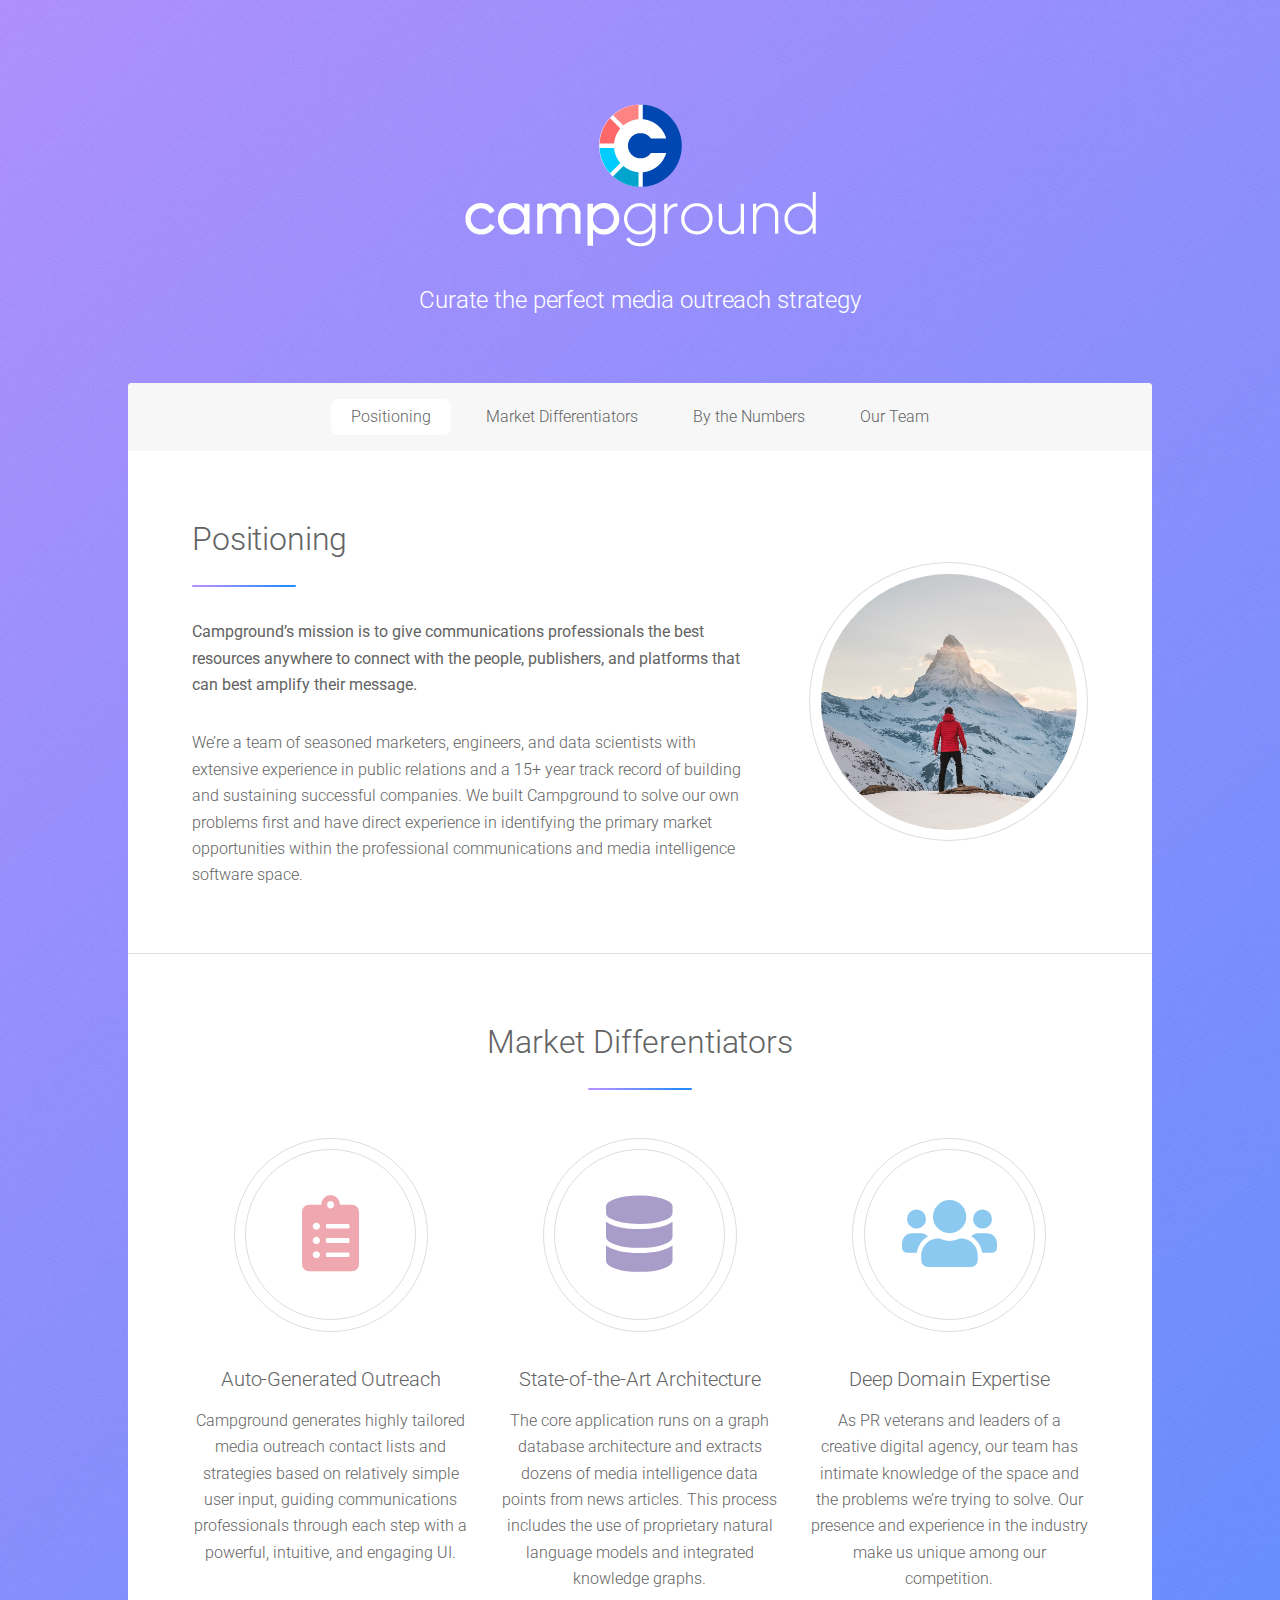
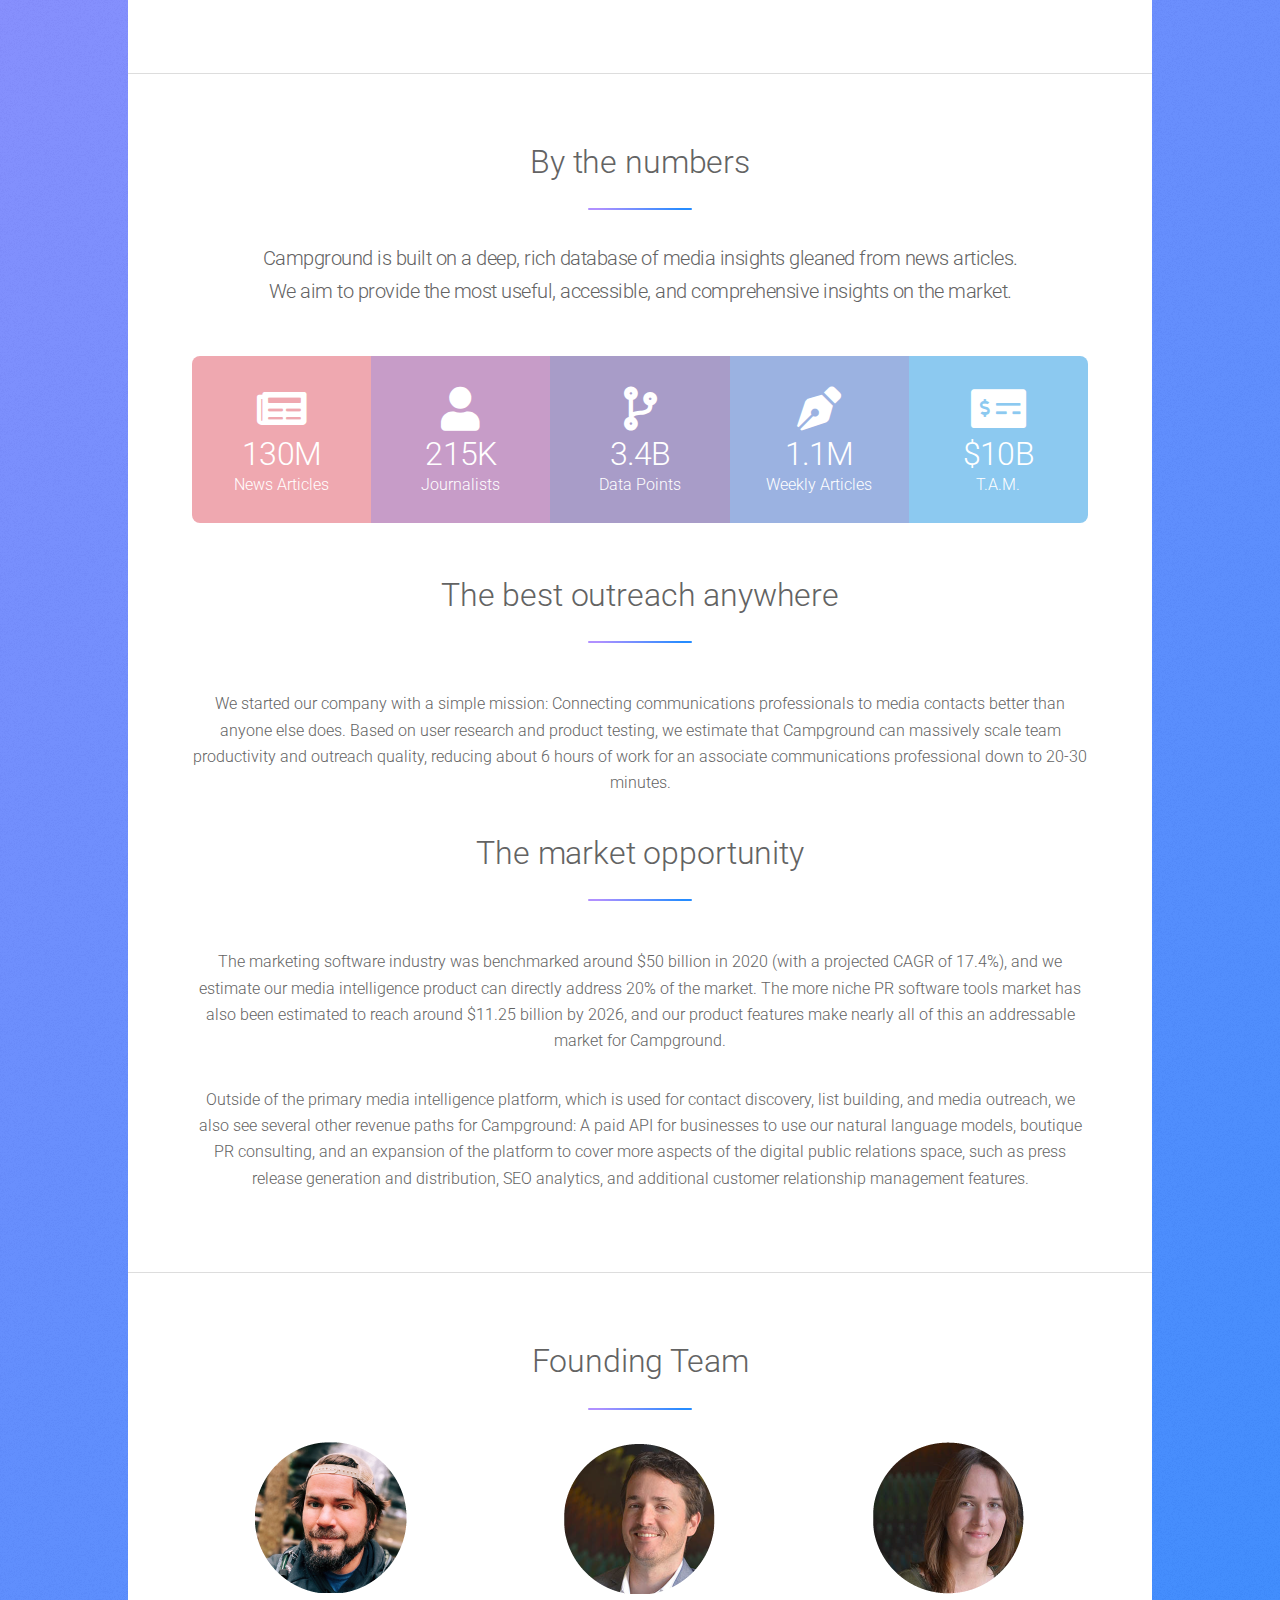
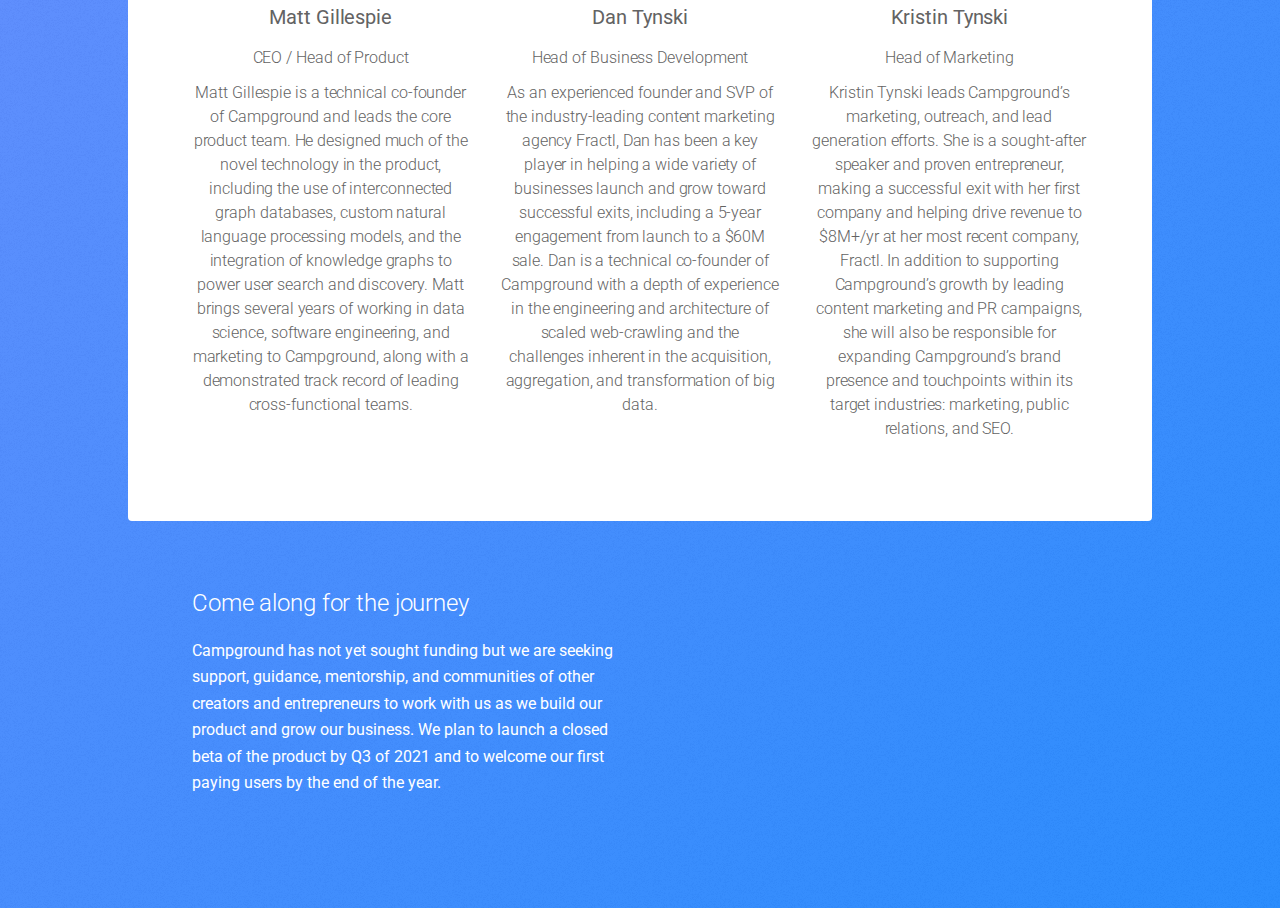
<file: index.html>
<!DOCTYPE HTML>
<!--
	Stellar by HTML5 UP
	html5up.net | @ajlkn
	Free for personal and commercial use under the CCA 3.0 license (html5up.net/license)
-->
<html>
	<head>
		<title>Campground | Curate the perfect media outreach strategy</title>
		<link rel="icon" type="image/png" sizes="32x32" href="/cg32.png">
		<link rel="icon" type="image/png" sizes="16x16" href="/cg16.png">
		<meta charset="utf-8" />
		<meta name="viewport" content="width=device-width, initial-scale=1, user-scalable=no" />
		<link rel="stylesheet" href="assets/css/main.css" />
		<noscript><link rel="stylesheet" href="assets/css/noscript.css" /></noscript>
	</head>
	<body class="is-preload">

		<!-- Wrapper -->
			<div id="wrapper">

				<!-- Header -->
					<header id="header" class="alt">
						<span class="logo"><img src="images/cgWide.png" alt="" /></span>
								<!--<h1>CAMPGROUND</h1>-->
						<h2>Curate the perfect media outreach strategy</h2>
					</header>

				<!-- Nav -->
					<nav id="nav">
						<ul>
							<li><a href="#intro" class="active">Positioning</a></li>
							<li><a href="#first">Market Differentiators</a></li>
							<li><a href="#second">By the Numbers</a></li>
							<li><a href="#cta">Our Team</a></li>
						</ul>
					</nav>

				<!-- Main -->
					<div id="main">

						<!-- Introduction -->
							<section id="intro" class="main">
								<div class="spotlight">
									<div class="content">
										<header class="major">
											<h2>Positioning</h2>
										</header>
										<p><b>Campground’s mission is to give communications professionals the best resources anywhere to connect with the people, publishers, and platforms that can best amplify their message.</b></p> <p>We’re a team of seasoned marketers, engineers, and data scientists with extensive experience in public relations and a 15+ year track record of building and sustaining successful companies. We built Campground to solve our own problems first and have direct experience in identifying the primary market opportunities within the professional communications and media intelligence software space.</p>
										<!-- <ul class="actions">
											<li><a href="generic.html" class="button">Learn More</a></li>
										</ul>-->
										<!-- <p style="text-align:center;"><img src="images/email2.png" alt=""></p> -->
									</div>
									<span class="image"><img src="images/pic01.jpg" alt="" /></span>
								</div>
							</section>

						<!-- First Section -->
							<section id="first" class="main special">
								<header class="major">
									<h2>Market Differentiators</h2>
								</header>
								<ul class="features">
									<li>
										<span class="icon solid major style1 fa-clipboard-list"></span>
										<h3>Auto-Generated Outreach</h3>
										<p>Campground generates highly tailored media outreach contact lists and strategies based on relatively simple user input, guiding communications professionals through each step with a powerful, intuitive, and engaging UI.</p>
									</li>
									<li>
										<span class="icon solid major style3 fa-database"></span>
										<h3>State-of-the-Art Architecture</h3>
										<p>The core application runs on a graph database architecture and extracts dozens of media intelligence data points from news articles. This process includes the use of proprietary natural language models and integrated knowledge graphs.</p>
									</li>
									<li>
										<span class="icon solid major style5 fa-users"></span>
										<h3>Deep Domain Expertise</h3>
										<p>As PR veterans and leaders of a creative digital agency, our team has intimate knowledge of the space and the problems we’re trying to solve. Our presence and experience in the industry make us unique among our competition.</p>
									</li>
								</ul>
								<footer class="major">
										<!-- <ul class="actions">
											<li><a href="generic.html" class="button">Learn More</a></li>
										</ul>-->
								</footer>
							</section>

						<!-- Second Section -->
							<section id="second" class="main special">
								<header class="major">
									<h2>By the numbers</h2>
									<p>Campground is built on a deep, rich database of media insights gleaned from news articles.<br/>
									We aim to provide the most useful, accessible, and comprehensive insights on the market.</p>
								</header>
								<ul class="statistics">
									<li class="style1">
										<span class="icon solid fa-newspaper"></span>
										<strong>130M</strong> News Articles
									</li>
									<li class="style2">
										<span class="icon solid fa-user"></span>
										<strong>215K</strong> Journalists
									</li>
									<li class="style3">
										<span class="icon solid fa-code-branch"></span>
										<strong>3.4B</strong> Data Points
									</li>
									<li class="style4">
										<span class="icon solid fa-pen-nib"></span>
										<strong>1.1M</strong> Weekly Articles
									</li>
									<li class="style5">
										<span class="icon solid fa-money-check-alt"></span>
										<strong>$10B</strong> T.A.M.
									</li>
								</ul>
								<!--<p class="content">We started our work with a simple mission: Connecting communications professionals to media contacts better than anyone else does. Campground is a small, self-funded team; we want to be the best in the industry at a few crucial things rather than "just OK" at many things, and nothing is more lacking in the PR software space right now than comprehensive solutions for finding the right media outreach targets quickly. On our own team, we estimate that Campground can reduce about 6 hours of work for an associate communication professional down to about 20 minutes. The marketing software industry sat at around $50 billion in 2020 (with a projected CAGR of 17.4%) and we estimate our media intelligence product can directly address the needs of 20% of that. Outside of the primary, we also see revenue paths via a paid API for businesses to use our natural language models, boutique PR consulting, and an expansion of the platform to cover more aspects of the PR space: Press release generation and distribution, automated email, SEO analytics, and customer relationship management.</p>
								-->
								<header class="major" align="center">
									<h2>The best outreach anywhere</h2>
								</header>
								<p>We started our company with a simple mission: Connecting communications professionals to media contacts better than anyone else does. Based on user research and product testing, we estimate that Campground can massively scale team productivity and outreach quality, reducing about 6 hours of work for an associate communications professional down to 20-30 minutes.</p>
								<header class="major" align="center">
									<h2>The market opportunity</h2>
								</header>
								<p>The marketing software industry was benchmarked around $50 billion in 2020 (with a projected CAGR of 17.4%), and we estimate our media intelligence product can directly address 20% of the market.  The more niche PR software tools market has also been estimated to reach around $11.25 billion by 2026, and our product features make nearly all of this an addressable market for Campground.</p>
								<p>Outside of the primary media intelligence platform, which is used for contact discovery, list building, and media outreach, we also see several other revenue paths for Campground: A paid API for businesses to use our natural language models, boutique PR consulting, and an expansion of the platform to cover more aspects of the digital public relations space, such as press release generation and distribution, SEO analytics, and additional customer relationship management features.</p>
								<footer class="major">
										<!-- <ul class="actions">
											<li><a href="generic.html" class="button">Learn More</a></li>
										</ul>-->
								</footer>
							</section>

						<!-- Get Started -->
							<section id="cta" class="main special">
								<header class="major">
									<h2>Founding Team</h2>
									<ul class="features">
										<li>
											<span class="logo"><img src="images/matt.png" alt="" /></span>
											<h3><b>Matt Gillespie</b></h3>
											<h5>CEO / Head of Product</h5>
											<h5>Matt Gillespie is a technical co-founder of Campground and leads the core product team. He designed much of the novel technology in the product, including the use of interconnected graph databases, custom natural language processing models, and the integration of knowledge graphs to power user search and discovery. Matt brings several years of working in data science, software engineering, and marketing to Campground, along with a demonstrated track record of leading cross-functional teams.</h5>
										</li>
										<li>
											<span class="logo"><img src="images/dan.png" alt="" /></span>
											<h3><b>Dan Tynski</b></h3>
											<h5>Head of Business Development</h5>
											<h5>As an experienced founder and SVP of the industry-leading content marketing agency Fractl, Dan has been a key player in helping a wide variety of businesses launch and grow toward successful exits, including a 5-year engagement from launch to a $60M sale. Dan is a technical co-founder of Campground with a depth of experience in the engineering and architecture of scaled web-crawling and the challenges inherent in the acquisition, aggregation, and transformation of big data.</h5>
										</li>
										<li>
											<span class="logo"><img src="images/kristin.png" alt="" /></span>
											<h3><b>Kristin Tynski</b></h3>
											<h5>Head of Marketing</h5>
											<h5>Kristin Tynski leads Campground’s marketing, outreach, and lead generation efforts. She is a sought-after speaker and proven entrepreneur, making a successful exit with her first company and helping drive revenue to $8M+/yr at her most recent company, Fractl. In addition to supporting Campground’s growth by leading content marketing and PR campaigns, she will also be responsible for expanding Campground’s brand presence and touchpoints within its target industries: marketing, public relations, and SEO.</h5>
										</li>
									</ul>
									</header>
							</section>

					</div>

				<!-- Footer -->
					<footer id="footer">
						<section>
							<h2>Come along for the journey</h2>
							<p><strong>Campground has not yet sought funding but we are seeking support, guidance, mentorship, and communities of other creators and entrepreneurs to work with us as we build our product and grow our business. We plan to launch a closed beta of the product by Q3 of 2021 and to welcome our first paying users by the end of the year.</strong></p>
										<!-- <ul class="actions">
											<li><a href="generic.html" class="button">Learn More</a></li>
										</ul>-->
						</section>

					</footer>

			</div>

		<!-- Scripts -->
			<script src="assets/js/jquery.min.js"></script>
			<script src="assets/js/jquery.scrollex.min.js"></script>
			<script src="assets/js/jquery.scrolly.min.js"></script>
			<script src="assets/js/browser.min.js"></script>
			<script src="assets/js/breakpoints.min.js"></script>
			<script src="assets/js/util.js"></script>
			<script src="assets/js/main.js"></script>

	</body>
</html>
</file>
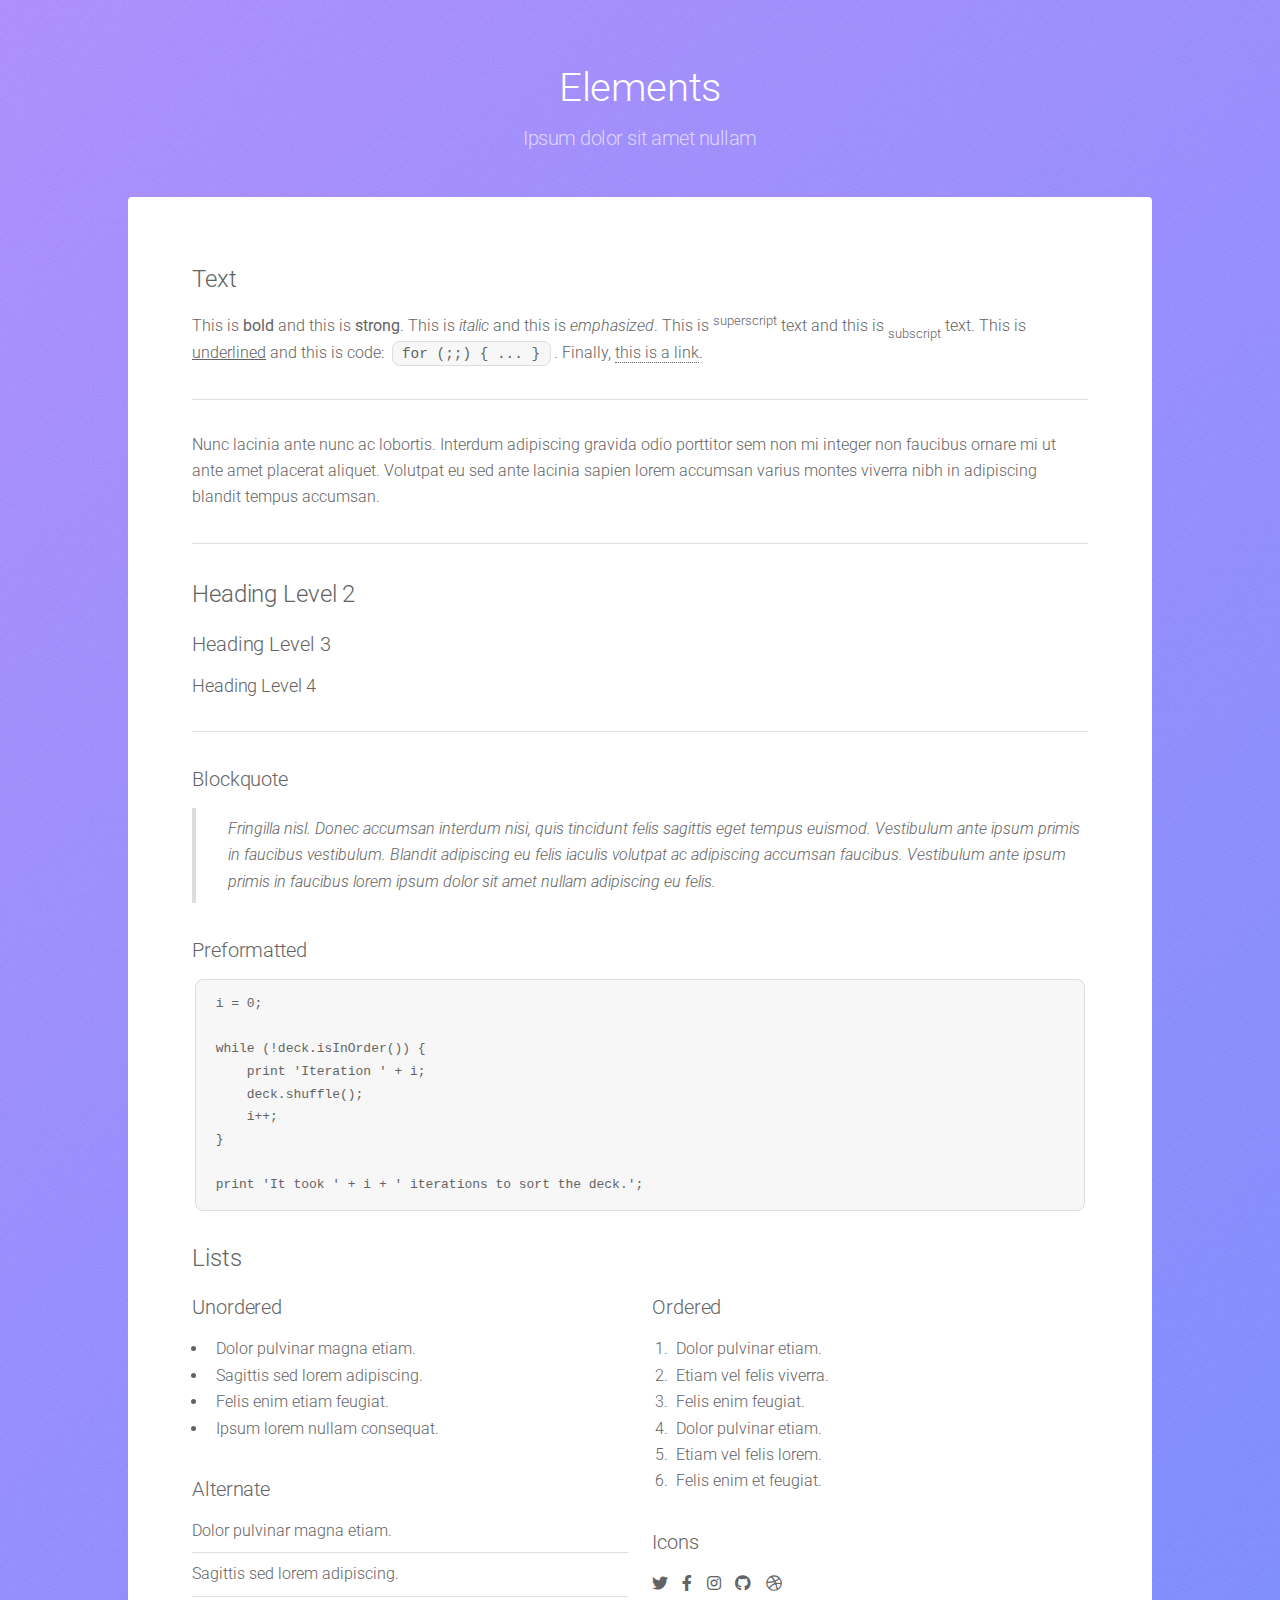
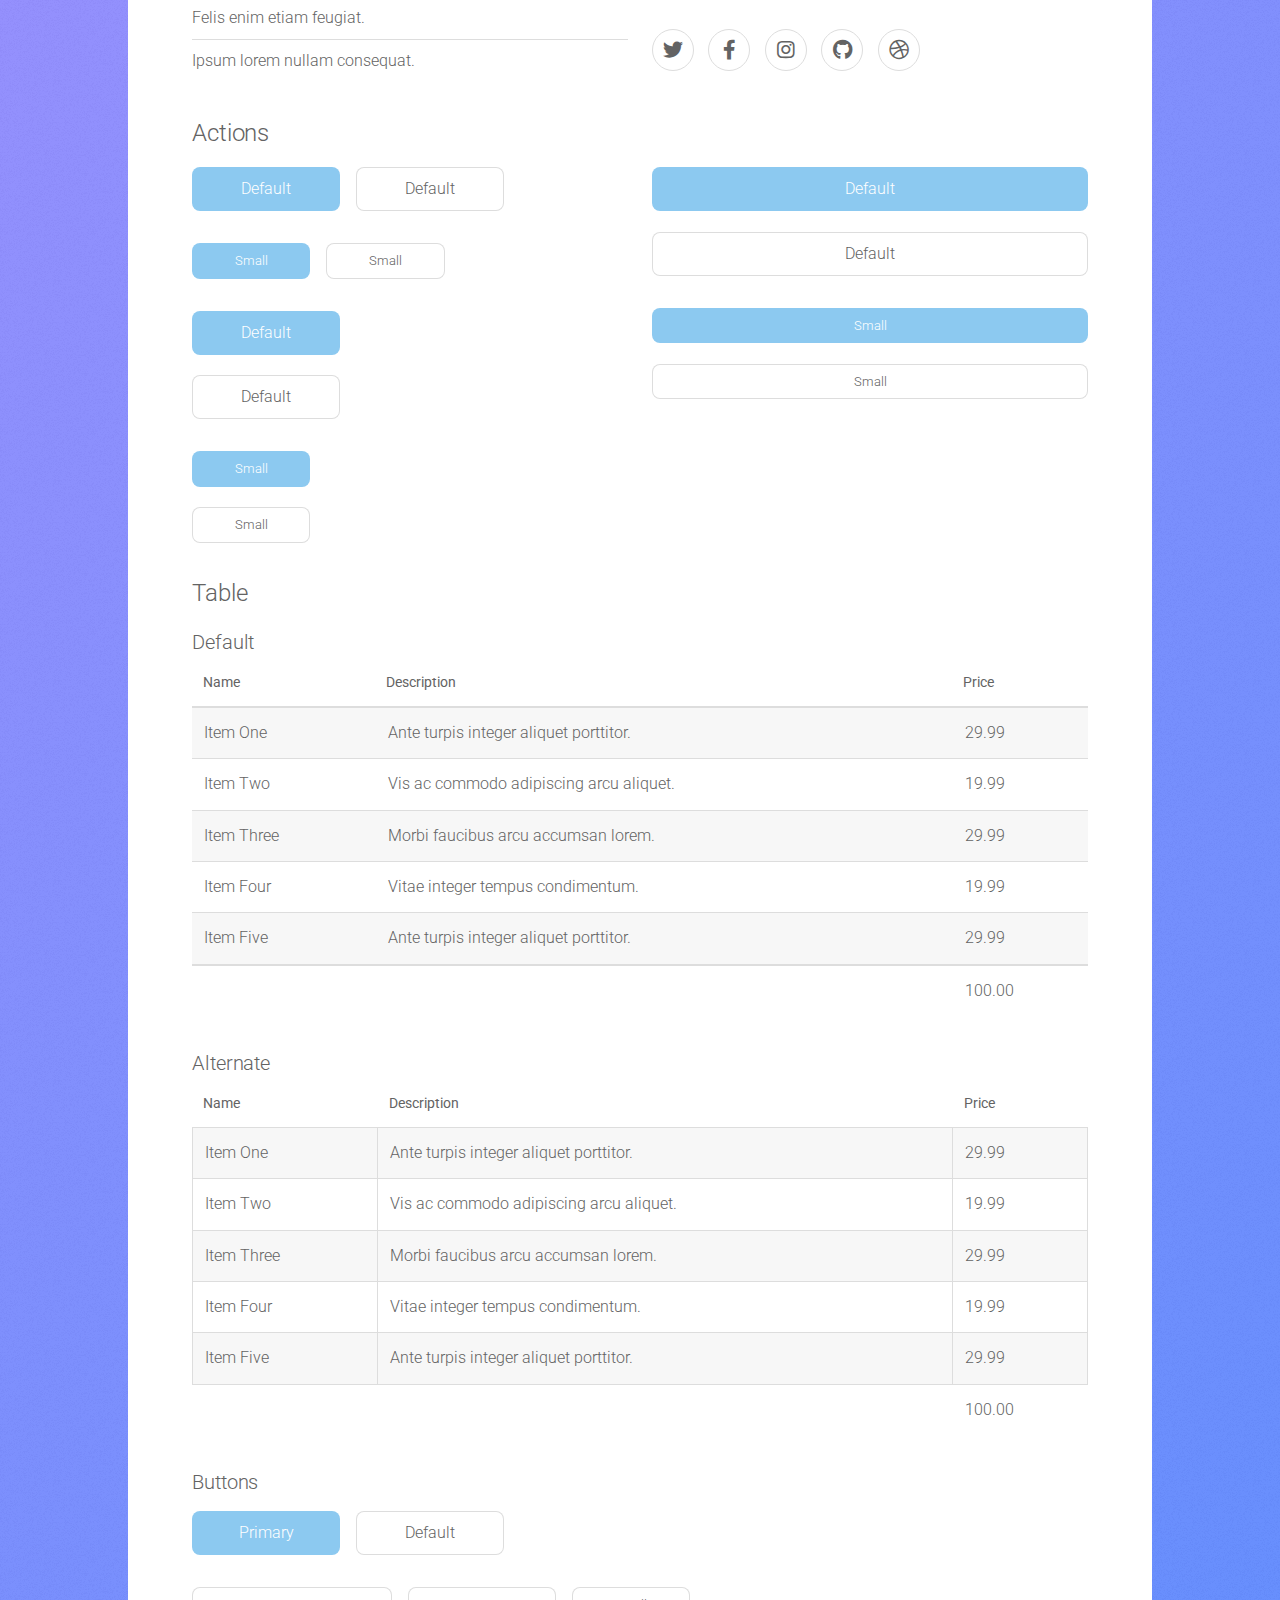
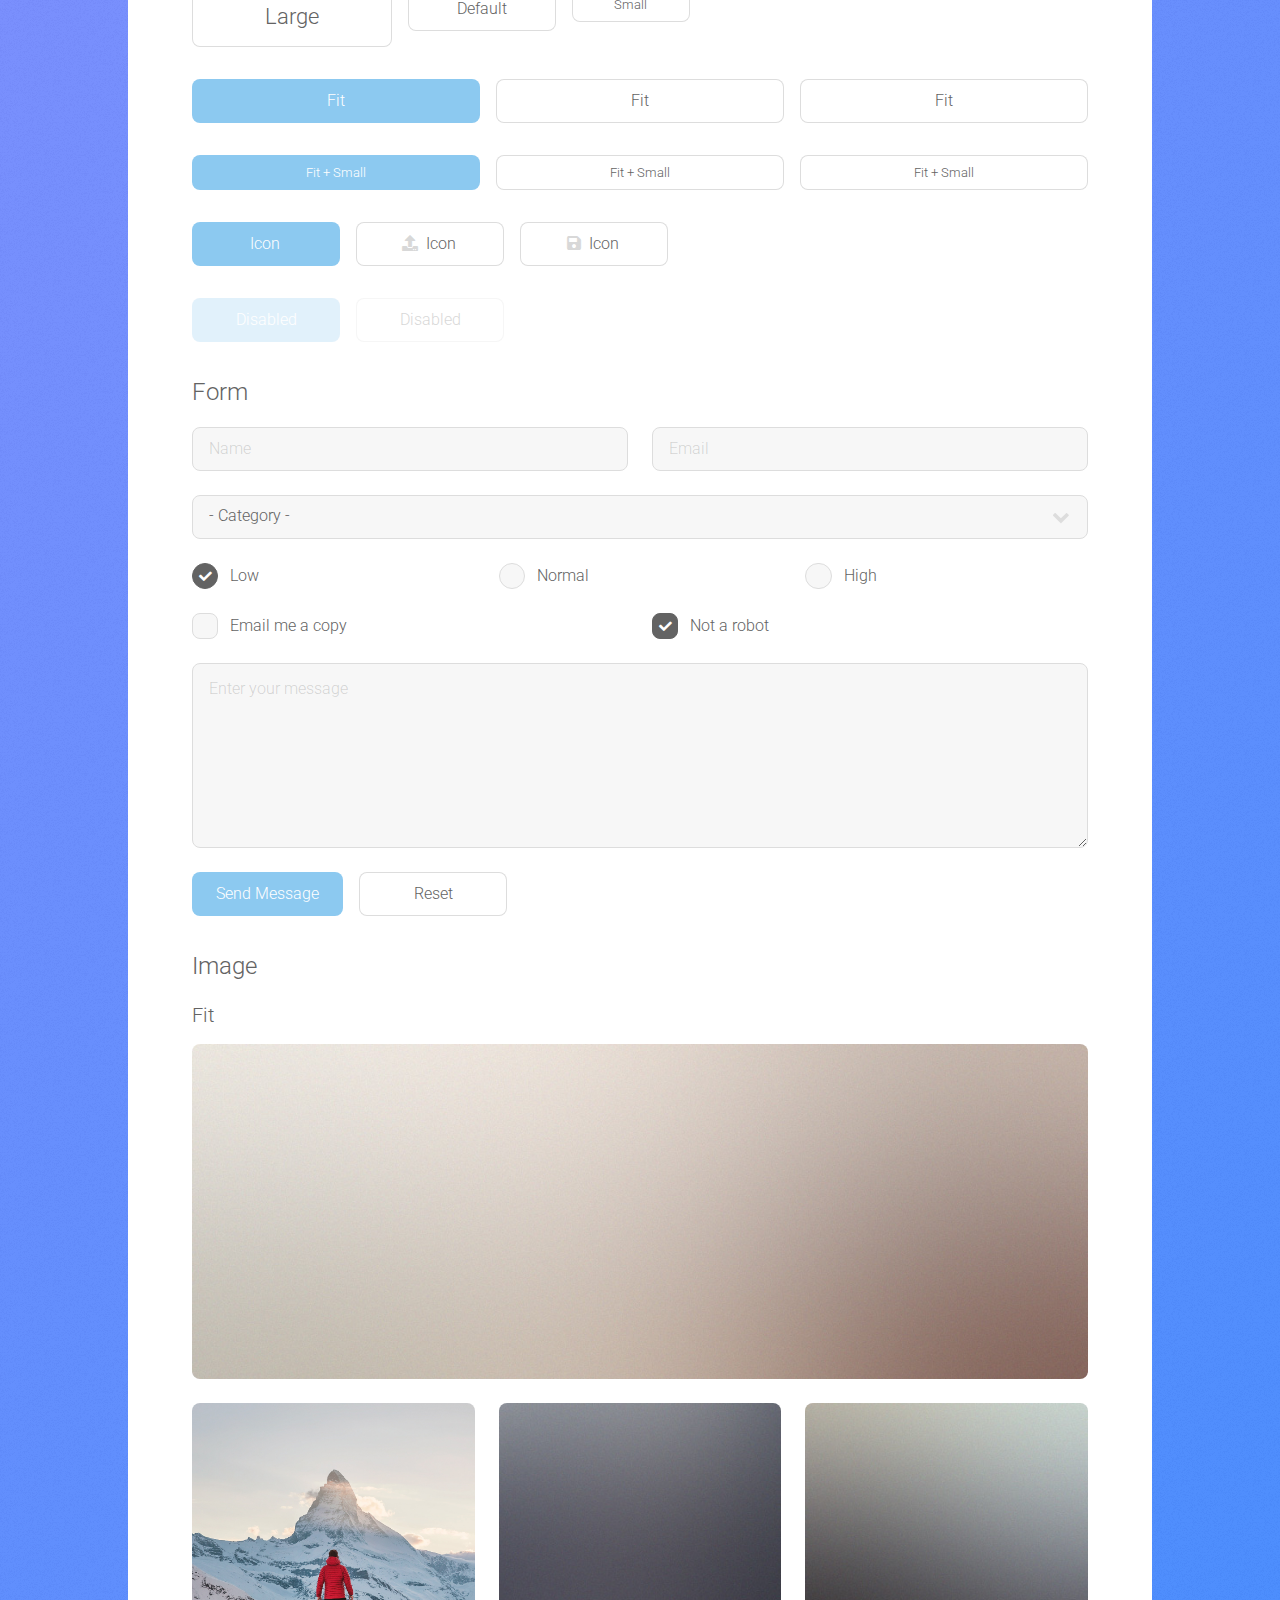
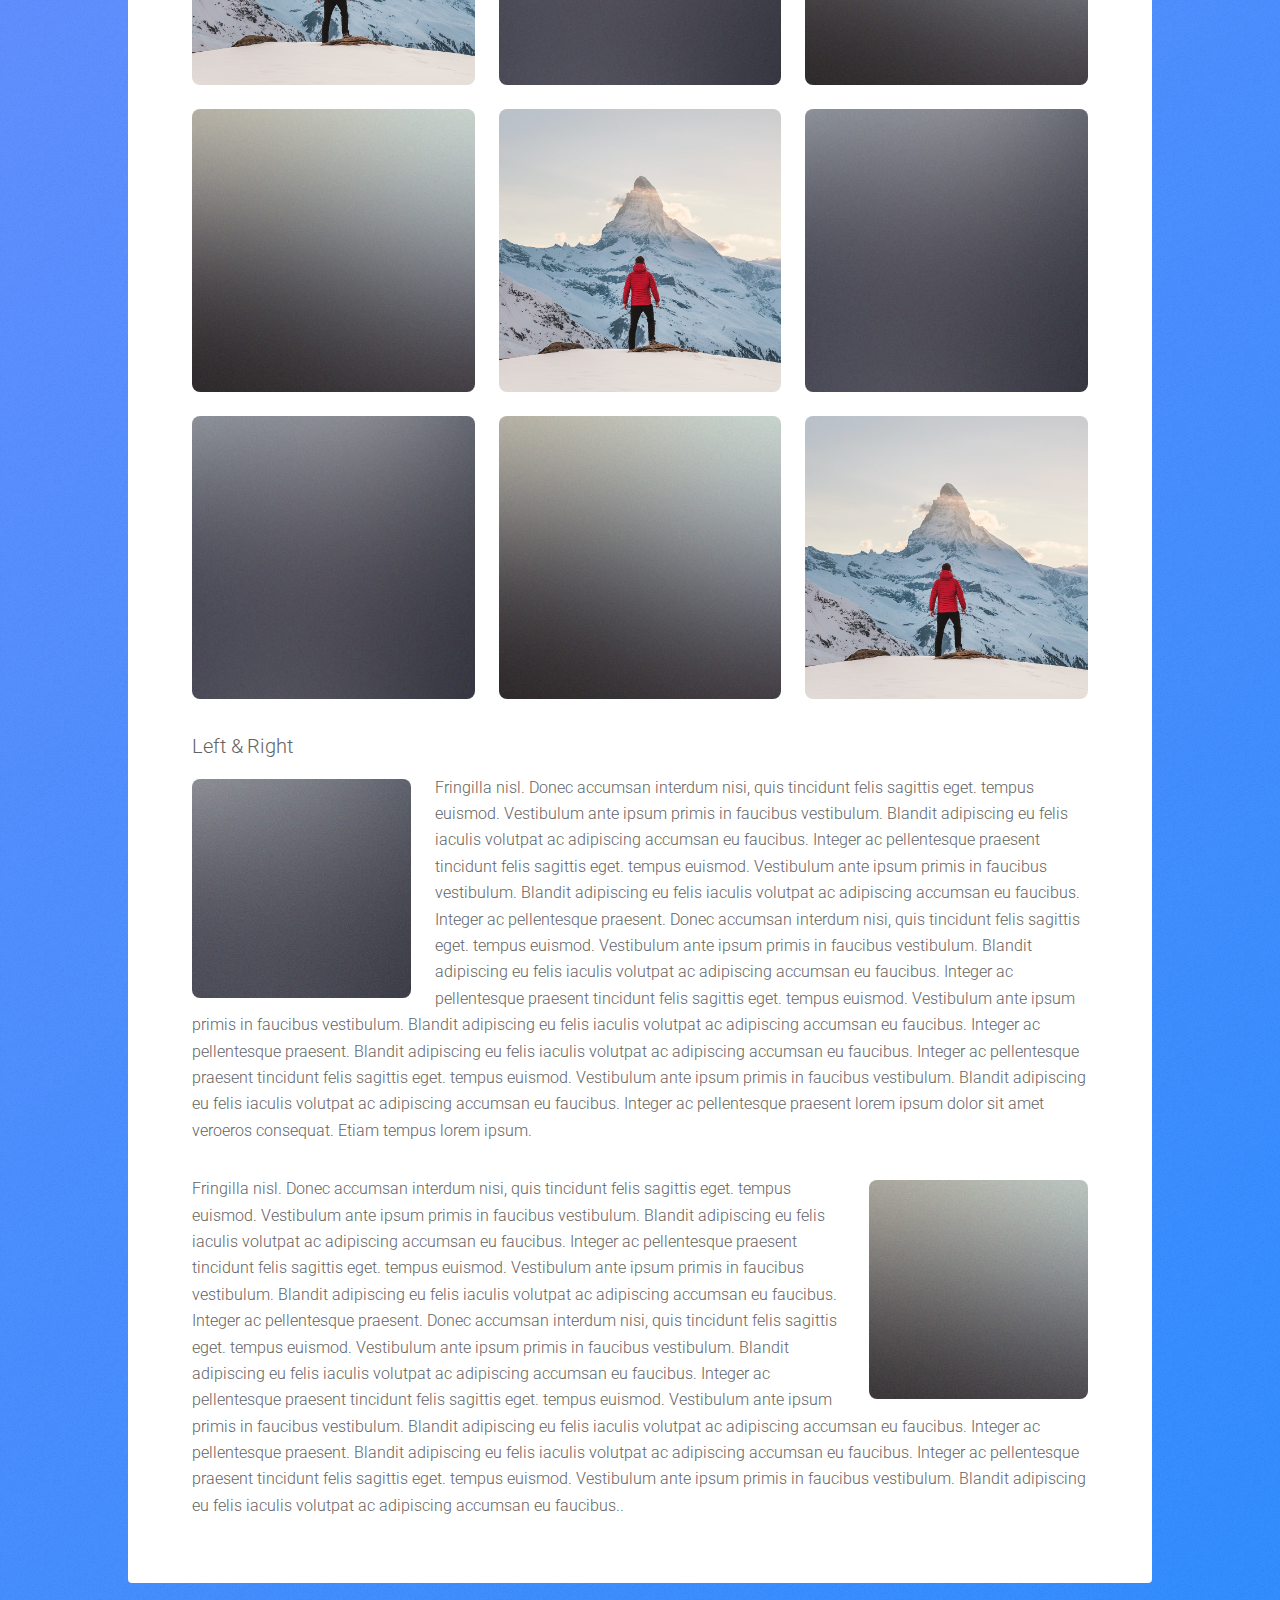
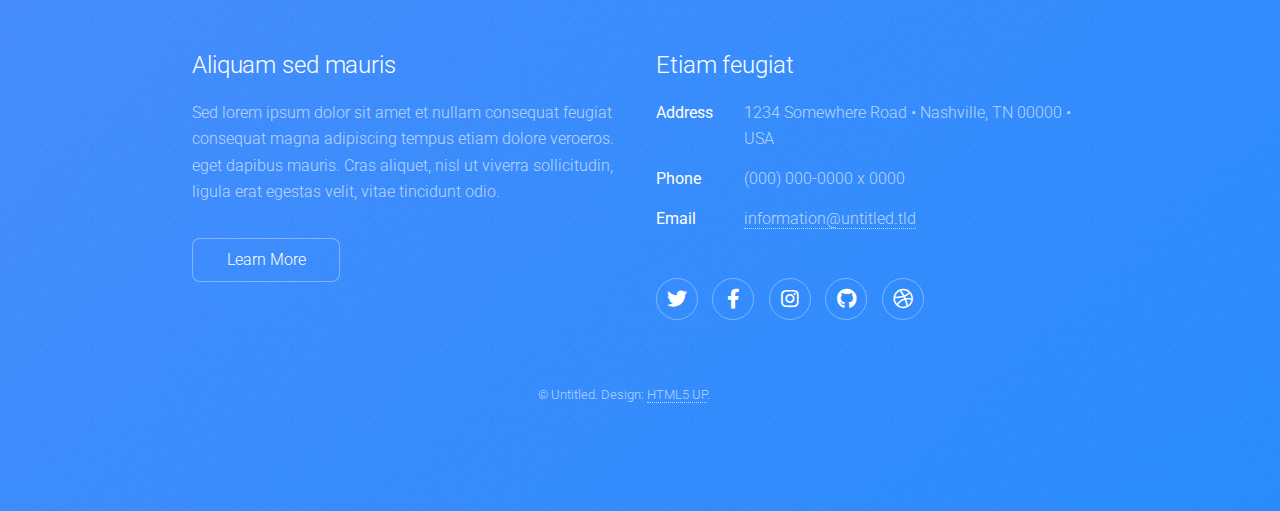
<file: elements.html>
<!DOCTYPE HTML>
<!--
	Stellar by HTML5 UP
	html5up.net | @ajlkn
	Free for personal and commercial use under the CCA 3.0 license (html5up.net/license)
-->
<html>
	<head>
		<title>Elements - Stellar by HTML5 UP</title>
		<meta charset="utf-8" />
		<meta name="viewport" content="width=device-width, initial-scale=1, user-scalable=no" />
		<link rel="stylesheet" href="assets/css/main.css" />
		<noscript><link rel="stylesheet" href="assets/css/noscript.css" /></noscript>
	</head>
	<body class="is-preload">

		<!-- Wrapper -->
			<div id="wrapper">

				<!-- Header -->
					<header id="header">
						<h1>Elements</h1>
						<p>Ipsum dolor sit amet nullam</p>
					</header>

				<!-- Main -->
					<div id="main">

						<!-- Content -->
							<section id="content" class="main">

								<!-- Text -->
									<section>
										<h2>Text</h2>
										<p>This is <b>bold</b> and this is <strong>strong</strong>. This is <i>italic</i> and this is <em>emphasized</em>.
										This is <sup>superscript</sup> text and this is <sub>subscript</sub> text.
										This is <u>underlined</u> and this is code: <code>for (;;) { ... }</code>. Finally, <a href="#">this is a link</a>.</p>
										<hr />
										<p>Nunc lacinia ante nunc ac lobortis. Interdum adipiscing gravida odio porttitor sem non mi integer non faucibus ornare mi ut ante amet placerat aliquet. Volutpat eu sed ante lacinia sapien lorem accumsan varius montes viverra nibh in adipiscing blandit tempus accumsan.</p>
										<hr />
										<h2>Heading Level 2</h2>
										<h3>Heading Level 3</h3>
										<h4>Heading Level 4</h4>
										<hr />
										<h3>Blockquote</h3>
										<blockquote>Fringilla nisl. Donec accumsan interdum nisi, quis tincidunt felis sagittis eget tempus euismod. Vestibulum ante ipsum primis in faucibus vestibulum. Blandit adipiscing eu felis iaculis volutpat ac adipiscing accumsan faucibus. Vestibulum ante ipsum primis in faucibus lorem ipsum dolor sit amet nullam adipiscing eu felis.</blockquote>
										<h3>Preformatted</h3>
										<pre><code>i = 0;

while (!deck.isInOrder()) {
    print 'Iteration ' + i;
    deck.shuffle();
    i++;
}

print 'It took ' + i + ' iterations to sort the deck.';</code></pre>
									</section>

								<!-- Lists -->
									<section>
										<h2>Lists</h2>
										<div class="row">
											<div class="col-6 col-12-medium">
												<h3>Unordered</h3>
												<ul>
													<li>Dolor pulvinar magna etiam.</li>
													<li>Sagittis sed lorem adipiscing.</li>
													<li>Felis enim etiam feugiat.</li>
													<li>Ipsum lorem nullam consequat.</li>
												</ul>
												<h3>Alternate</h3>
												<ul class="alt">
													<li>Dolor pulvinar magna etiam.</li>
													<li>Sagittis sed lorem adipiscing.</li>
													<li>Felis enim etiam feugiat.</li>
													<li>Ipsum lorem nullam consequat.</li>
												</ul>
											</div>
											<div class="col-6 col-12-medium">
												<h3>Ordered</h3>
												<ol>
													<li>Dolor pulvinar etiam.</li>
													<li>Etiam vel felis viverra.</li>
													<li>Felis enim feugiat.</li>
													<li>Dolor pulvinar etiam.</li>
													<li>Etiam vel felis lorem.</li>
													<li>Felis enim et feugiat.</li>
												</ol>
												<h3>Icons</h3>
												<ul class="icons">
													<li><a href="#" class="icon brands fa-twitter"><span class="label">Twitter</span></a></li>
													<li><a href="#" class="icon brands fa-facebook-f"><span class="label">Facebook</span></a></li>
													<li><a href="#" class="icon brands fa-instagram"><span class="label">Instagram</span></a></li>
													<li><a href="#" class="icon brands fa-github"><span class="label">GitHub</span></a></li>
													<li><a href="#" class="icon brands fa-dribbble"><span class="label">Dribbble</span></a></li>
												</ul>
												<ul class="icons">
													<li><a href="#" class="icon brands alt fa-twitter"><span class="label">Twitter</span></a></li>
													<li><a href="#" class="icon brands alt fa-facebook-f"><span class="label">Facebook</span></a></li>
													<li><a href="#" class="icon brands alt fa-instagram"><span class="label">Instagram</span></a></li>
													<li><a href="#" class="icon brands alt fa-github"><span class="label">GitHub</span></a></li>
													<li><a href="#" class="icon brands alt fa-dribbble"><span class="label">Dribbble</span></a></li>
												</ul>
											</div>
										</div>
										<h2>Actions</h2>
										<div class="row">
											<div class="col-6 col-12-medium">
												<ul class="actions">
													<li><a href="#" class="button primary">Default</a></li>
													<li><a href="#" class="button">Default</a></li>
												</ul>
												<ul class="actions small">
													<li><a href="#" class="button primary small">Small</a></li>
													<li><a href="#" class="button small">Small</a></li>
												</ul>
												<ul class="actions stacked">
													<li><a href="#" class="button primary">Default</a></li>
													<li><a href="#" class="button">Default</a></li>
												</ul>
												<ul class="actions stacked">
													<li><a href="#" class="button primary small">Small</a></li>
													<li><a href="#" class="button small">Small</a></li>
												</ul>
											</div>
											<div class="col-6 col-12-medium">
												<ul class="actions stacked">
													<li><a href="#" class="button primary fit">Default</a></li>
													<li><a href="#" class="button fit">Default</a></li>
												</ul>
												<ul class="actions stacked">
													<li><a href="#" class="button primary small fit">Small</a></li>
													<li><a href="#" class="button small fit">Small</a></li>
												</ul>
											</div>
										</div>
									</section>

								<!-- Table -->
									<section>
										<h2>Table</h2>
										<h3>Default</h3>
										<div class="table-wrapper">
											<table>
												<thead>
													<tr>
														<th>Name</th>
														<th>Description</th>
														<th>Price</th>
													</tr>
												</thead>
												<tbody>
													<tr>
														<td>Item One</td>
														<td>Ante turpis integer aliquet porttitor.</td>
														<td>29.99</td>
													</tr>
													<tr>
														<td>Item Two</td>
														<td>Vis ac commodo adipiscing arcu aliquet.</td>
														<td>19.99</td>
													</tr>
													<tr>
														<td>Item Three</td>
														<td> Morbi faucibus arcu accumsan lorem.</td>
														<td>29.99</td>
													</tr>
													<tr>
														<td>Item Four</td>
														<td>Vitae integer tempus condimentum.</td>
														<td>19.99</td>
													</tr>
													<tr>
														<td>Item Five</td>
														<td>Ante turpis integer aliquet porttitor.</td>
														<td>29.99</td>
													</tr>
												</tbody>
												<tfoot>
													<tr>
														<td colspan="2"></td>
														<td>100.00</td>
													</tr>
												</tfoot>
											</table>
										</div>

										<h3>Alternate</h3>
										<div class="table-wrapper">
											<table class="alt">
												<thead>
													<tr>
														<th>Name</th>
														<th>Description</th>
														<th>Price</th>
													</tr>
												</thead>
												<tbody>
													<tr>
														<td>Item One</td>
														<td>Ante turpis integer aliquet porttitor.</td>
														<td>29.99</td>
													</tr>
													<tr>
														<td>Item Two</td>
														<td>Vis ac commodo adipiscing arcu aliquet.</td>
														<td>19.99</td>
													</tr>
													<tr>
														<td>Item Three</td>
														<td> Morbi faucibus arcu accumsan lorem.</td>
														<td>29.99</td>
													</tr>
													<tr>
														<td>Item Four</td>
														<td>Vitae integer tempus condimentum.</td>
														<td>19.99</td>
													</tr>
													<tr>
														<td>Item Five</td>
														<td>Ante turpis integer aliquet porttitor.</td>
														<td>29.99</td>
													</tr>
												</tbody>
												<tfoot>
													<tr>
														<td colspan="2"></td>
														<td>100.00</td>
													</tr>
												</tfoot>
											</table>
										</div>
									</section>

								<!-- Buttons -->
									<section>
										<h3>Buttons</h3>
										<ul class="actions">
											<li><a href="#" class="button primary">Primary</a></li>
											<li><a href="#" class="button">Default</a></li>
										</ul>
										<ul class="actions">
											<li><a href="#" class="button large">Large</a></li>
											<li><a href="#" class="button">Default</a></li>
											<li><a href="#" class="button small">Small</a></li>
										</ul>
										<ul class="actions fit">
											<li><a href="#" class="button primary fit">Fit</a></li>
											<li><a href="#" class="button fit">Fit</a></li>
											<li><a href="#" class="button fit">Fit</a></li>
										</ul>
										<ul class="actions fit small">
											<li><a href="#" class="button primary fit small">Fit + Small</a></li>
											<li><a href="#" class="button fit small">Fit + Small</a></li>
											<li><a href="#" class="button fit small">Fit + Small</a></li>
										</ul>
										<ul class="actions">
											<li><a href="#" class="button primary icon solidfa-download">Icon</a></li>
											<li><a href="#" class="button icon solid fa-upload">Icon</a></li>
											<li><a href="#" class="button icon solid fa-save">Icon</a></li>
										</ul>
										<ul class="actions">
											<li><span class="button primary disabled">Disabled</span></li>
											<li><span class="button disabled">Disabled</span></li>
										</ul>
									</section>

								<!-- Form -->
									<section>
										<h2>Form</h2>
										<form method="post" action="#">
											<div class="row gtr-uniform">
												<div class="col-6 col-12-xsmall">
													<input type="text" name="demo-name" id="demo-name" value="" placeholder="Name" />
												</div>
												<div class="col-6 col-12-xsmall">
													<input type="email" name="demo-email" id="demo-email" value="" placeholder="Email" />
												</div>
												<div class="col-12">
													<select name="demo-category" id="demo-category">
														<option value="">- Category -</option>
														<option value="1">Manufacturing</option>
														<option value="1">Shipping</option>
														<option value="1">Administration</option>
														<option value="1">Human Resources</option>
													</select>
												</div>
												<div class="col-4 col-12-small">
													<input type="radio" id="demo-priority-low" name="demo-priority" checked>
													<label for="demo-priority-low">Low</label>
												</div>
												<div class="col-4 col-12-small">
													<input type="radio" id="demo-priority-normal" name="demo-priority">
													<label for="demo-priority-normal">Normal</label>
												</div>
												<div class="col-4 col-12-small">
													<input type="radio" id="demo-priority-high" name="demo-priority">
													<label for="demo-priority-high">High</label>
												</div>
												<div class="col-6 col-12-small">
													<input type="checkbox" id="demo-copy" name="demo-copy">
													<label for="demo-copy">Email me a copy</label>
												</div>
												<div class="col-6 col-12-small">
													<input type="checkbox" id="demo-human" name="demo-human" checked>
													<label for="demo-human">Not a robot</label>
												</div>
												<div class="col-12">
													<textarea name="demo-message" id="demo-message" placeholder="Enter your message" rows="6"></textarea>
												</div>
												<div class="col-12">
													<ul class="actions">
														<li><input type="submit" value="Send Message" class="primary" /></li>
														<li><input type="reset" value="Reset" /></li>
													</ul>
												</div>
											</div>
										</form>
									</section>

								<!-- Image -->
									<section>
										<h2>Image</h2>
										<h3>Fit</h3>
										<div class="box alt">
											<div class="row gtr-uniform">
												<div class="col-12"><span class="image fit"><img src="images/pic04.jpg" alt="" /></span></div>
												<div class="col-4"><span class="image fit"><img src="images/pic01.jpg" alt="" /></span></div>
												<div class="col-4"><span class="image fit"><img src="images/pic02.jpg" alt="" /></span></div>
												<div class="col-4"><span class="image fit"><img src="images/pic03.jpg" alt="" /></span></div>
												<div class="col-4"><span class="image fit"><img src="images/pic03.jpg" alt="" /></span></div>
												<div class="col-4"><span class="image fit"><img src="images/pic01.jpg" alt="" /></span></div>
												<div class="col-4"><span class="image fit"><img src="images/pic02.jpg" alt="" /></span></div>
												<div class="col-4"><span class="image fit"><img src="images/pic02.jpg" alt="" /></span></div>
												<div class="col-4"><span class="image fit"><img src="images/pic03.jpg" alt="" /></span></div>
												<div class="col-4"><span class="image fit"><img src="images/pic01.jpg" alt="" /></span></div>
											</div>
										</div>
										<h3>Left &amp; Right</h3>
										<p><span class="image left"><img src="images/pic05.jpg" alt="" /></span>Fringilla nisl. Donec accumsan interdum nisi, quis tincidunt felis sagittis eget. tempus euismod. Vestibulum ante ipsum primis in faucibus vestibulum. Blandit adipiscing eu felis iaculis volutpat ac adipiscing accumsan eu faucibus. Integer ac pellentesque praesent tincidunt felis sagittis eget. tempus euismod. Vestibulum ante ipsum primis in faucibus vestibulum. Blandit adipiscing eu felis iaculis volutpat ac adipiscing accumsan eu faucibus. Integer ac pellentesque praesent. Donec accumsan interdum nisi, quis tincidunt felis sagittis eget. tempus euismod. Vestibulum ante ipsum primis in faucibus vestibulum. Blandit adipiscing eu felis iaculis volutpat ac adipiscing accumsan eu faucibus. Integer ac pellentesque praesent tincidunt felis sagittis eget. tempus euismod. Vestibulum ante ipsum primis in faucibus vestibulum. Blandit adipiscing eu felis iaculis volutpat ac adipiscing accumsan eu faucibus. Integer ac pellentesque praesent. Blandit adipiscing eu felis iaculis volutpat ac adipiscing accumsan eu faucibus. Integer ac pellentesque praesent tincidunt felis sagittis eget. tempus euismod. Vestibulum ante ipsum primis in faucibus vestibulum. Blandit adipiscing eu felis iaculis volutpat ac adipiscing accumsan eu faucibus. Integer ac pellentesque praesent lorem ipsum dolor sit amet veroeros consequat. Etiam tempus lorem ipsum.</p>
										<p><span class="image right"><img src="images/pic06.jpg" alt="" /></span>Fringilla nisl. Donec accumsan interdum nisi, quis tincidunt felis sagittis eget. tempus euismod. Vestibulum ante ipsum primis in faucibus vestibulum. Blandit adipiscing eu felis iaculis volutpat ac adipiscing accumsan eu faucibus. Integer ac pellentesque praesent tincidunt felis sagittis eget. tempus euismod. Vestibulum ante ipsum primis in faucibus vestibulum. Blandit adipiscing eu felis iaculis volutpat ac adipiscing accumsan eu faucibus. Integer ac pellentesque praesent. Donec accumsan interdum nisi, quis tincidunt felis sagittis eget. tempus euismod. Vestibulum ante ipsum primis in faucibus vestibulum. Blandit adipiscing eu felis iaculis volutpat ac adipiscing accumsan eu faucibus. Integer ac pellentesque praesent tincidunt felis sagittis eget. tempus euismod. Vestibulum ante ipsum primis in faucibus vestibulum. Blandit adipiscing eu felis iaculis volutpat ac adipiscing accumsan eu faucibus. Integer ac pellentesque praesent. Blandit adipiscing eu felis iaculis volutpat ac adipiscing accumsan eu faucibus. Integer ac pellentesque praesent tincidunt felis sagittis eget. tempus euismod. Vestibulum ante ipsum primis in faucibus vestibulum. Blandit adipiscing eu felis iaculis volutpat ac adipiscing accumsan eu faucibus..</p>
									</section>

							</section>

					</div>

				<!-- Footer -->
					<footer id="footer">
						<section>
							<h2>Aliquam sed mauris</h2>
							<p>Sed lorem ipsum dolor sit amet et nullam consequat feugiat consequat magna adipiscing tempus etiam dolore veroeros. eget dapibus mauris. Cras aliquet, nisl ut viverra sollicitudin, ligula erat egestas velit, vitae tincidunt odio.</p>
							<ul class="actions">
								<li><a href="#" class="button">Learn More</a></li>
							</ul>
						</section>
						<section>
							<h2>Etiam feugiat</h2>
							<dl class="alt">
								<dt>Address</dt>
								<dd>1234 Somewhere Road &bull; Nashville, TN 00000 &bull; USA</dd>
								<dt>Phone</dt>
								<dd>(000) 000-0000 x 0000</dd>
								<dt>Email</dt>
								<dd><a href="#">information@untitled.tld</a></dd>
							</dl>
							<ul class="icons">
								<li><a href="#" class="icon brands fa-twitter alt"><span class="label">Twitter</span></a></li>
								<li><a href="#" class="icon brands fa-facebook-f alt"><span class="label">Facebook</span></a></li>
								<li><a href="#" class="icon brands fa-instagram alt"><span class="label">Instagram</span></a></li>
								<li><a href="#" class="icon brands fa-github alt"><span class="label">GitHub</span></a></li>
								<li><a href="#" class="icon brands fa-dribbble alt"><span class="label">Dribbble</span></a></li>
							</ul>
						</section>
						<p class="copyright">&copy; Untitled. Design: <a href="https://html5up.net">HTML5 UP</a>.</p>
					</footer>

			</div>

		<!-- Scripts -->
			<script src="assets/js/jquery.min.js"></script>
			<script src="assets/js/jquery.scrollex.min.js"></script>
			<script src="assets/js/jquery.scrolly.min.js"></script>
			<script src="assets/js/browser.min.js"></script>
			<script src="assets/js/breakpoints.min.js"></script>
			<script src="assets/js/util.js"></script>
			<script src="assets/js/main.js"></script>

	</body>
</html>
</file>
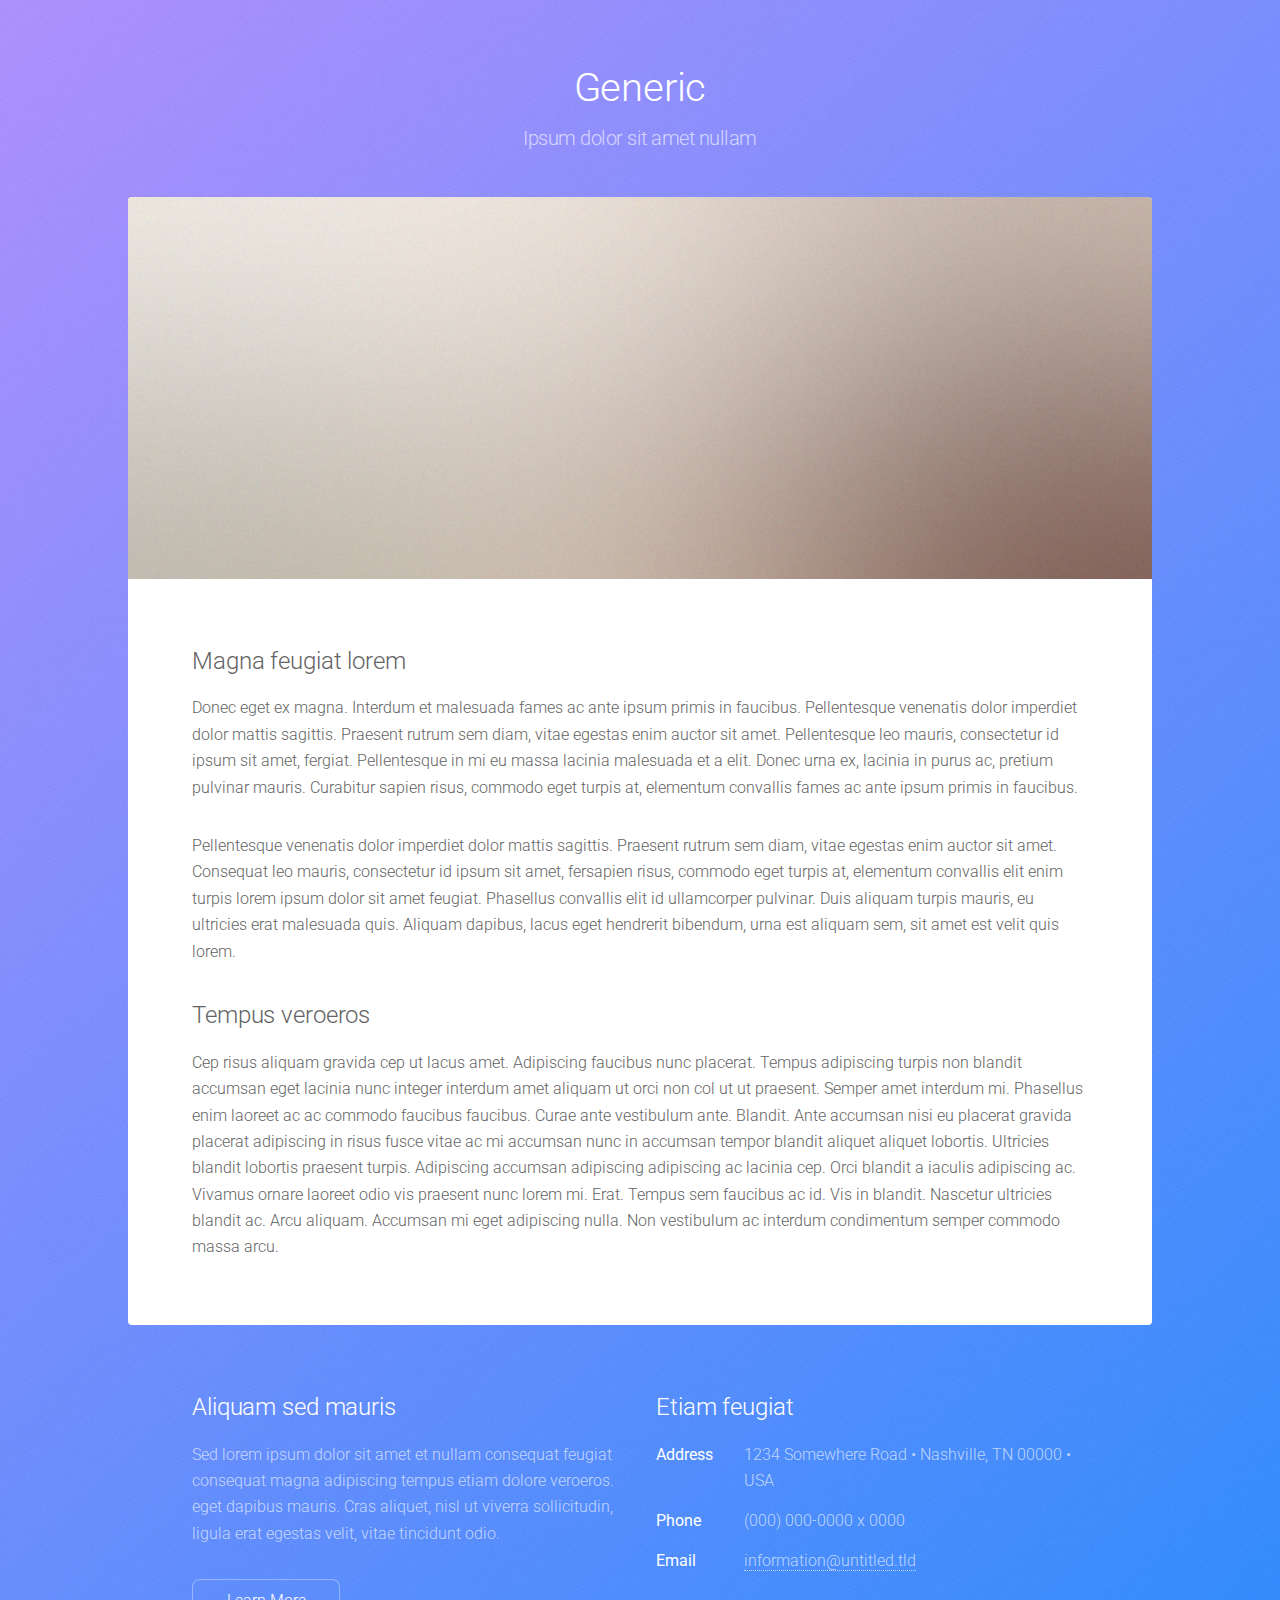
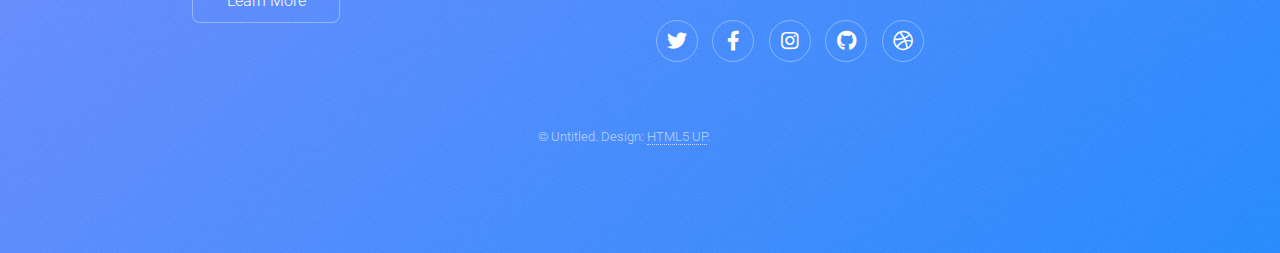
<file: generic.html>
<!DOCTYPE HTML>
<!--
	Stellar by HTML5 UP
	html5up.net | @ajlkn
	Free for personal and commercial use under the CCA 3.0 license (html5up.net/license)
-->
<html>
	<head>
		<title>Generic - Stellar by HTML5 UP</title>
		<meta charset="utf-8" />
		<meta name="viewport" content="width=device-width, initial-scale=1, user-scalable=no" />
		<link rel="stylesheet" href="assets/css/main.css" />
		<noscript><link rel="stylesheet" href="assets/css/noscript.css" /></noscript>
	</head>
	<body class="is-preload">

		<!-- Wrapper -->
			<div id="wrapper">

				<!-- Header -->
					<header id="header">
						<h1>Generic</h1>
						<p>Ipsum dolor sit amet nullam</p>
					</header>

				<!-- Main -->
					<div id="main">

						<!-- Content -->
							<section id="content" class="main">
								<span class="image main"><img src="images/pic04.jpg" alt="" /></span>
								<h2>Magna feugiat lorem</h2>
								<p>Donec eget ex magna. Interdum et malesuada fames ac ante ipsum primis in faucibus. Pellentesque venenatis dolor imperdiet dolor mattis sagittis. Praesent rutrum sem diam, vitae egestas enim auctor sit amet. Pellentesque leo mauris, consectetur id ipsum sit amet, fergiat. Pellentesque in mi eu massa lacinia malesuada et a elit. Donec urna ex, lacinia in purus ac, pretium pulvinar mauris. Curabitur sapien risus, commodo eget turpis at, elementum convallis fames ac ante ipsum primis in faucibus.</p>
								<p>Pellentesque venenatis dolor imperdiet dolor mattis sagittis. Praesent rutrum sem diam, vitae egestas enim auctor sit amet. Consequat leo mauris, consectetur id ipsum sit amet, fersapien risus, commodo eget turpis at, elementum convallis elit enim turpis lorem ipsum dolor sit amet feugiat. Phasellus convallis elit id ullamcorper pulvinar. Duis aliquam turpis mauris, eu ultricies erat malesuada quis. Aliquam dapibus, lacus eget hendrerit bibendum, urna est aliquam sem, sit amet est velit quis lorem.</p>
								<h2>Tempus veroeros</h2>
								<p>Cep risus aliquam gravida cep ut lacus amet. Adipiscing faucibus nunc placerat. Tempus adipiscing turpis non blandit accumsan eget lacinia nunc integer interdum amet aliquam ut orci non col ut ut praesent. Semper amet interdum mi. Phasellus enim laoreet ac ac commodo faucibus faucibus. Curae ante vestibulum ante. Blandit. Ante accumsan nisi eu placerat gravida placerat adipiscing in risus fusce vitae ac mi accumsan nunc in accumsan tempor blandit aliquet aliquet lobortis. Ultricies blandit lobortis praesent turpis. Adipiscing accumsan adipiscing adipiscing ac lacinia cep. Orci blandit a iaculis adipiscing ac. Vivamus ornare laoreet odio vis praesent nunc lorem mi. Erat. Tempus sem faucibus ac id. Vis in blandit. Nascetur ultricies blandit ac. Arcu aliquam. Accumsan mi eget adipiscing nulla. Non vestibulum ac interdum condimentum semper commodo massa arcu.</p>
							</section>

					</div>

				<!-- Footer -->
					<footer id="footer">
						<section>
							<h2>Aliquam sed mauris</h2>
							<p>Sed lorem ipsum dolor sit amet et nullam consequat feugiat consequat magna adipiscing tempus etiam dolore veroeros. eget dapibus mauris. Cras aliquet, nisl ut viverra sollicitudin, ligula erat egestas velit, vitae tincidunt odio.</p>
							<ul class="actions">
								<li><a href="#" class="button">Learn More</a></li>
							</ul>
						</section>
						<section>
							<h2>Etiam feugiat</h2>
							<dl class="alt">
								<dt>Address</dt>
								<dd>1234 Somewhere Road &bull; Nashville, TN 00000 &bull; USA</dd>
								<dt>Phone</dt>
								<dd>(000) 000-0000 x 0000</dd>
								<dt>Email</dt>
								<dd><a href="#">information@untitled.tld</a></dd>
							</dl>
							<ul class="icons">
								<li><a href="#" class="icon brands fa-twitter alt"><span class="label">Twitter</span></a></li>
								<li><a href="#" class="icon brands fa-facebook-f alt"><span class="label">Facebook</span></a></li>
								<li><a href="#" class="icon brands fa-instagram alt"><span class="label">Instagram</span></a></li>
								<li><a href="#" class="icon brands fa-github alt"><span class="label">GitHub</span></a></li>
								<li><a href="#" class="icon brands fa-dribbble alt"><span class="label">Dribbble</span></a></li>
							</ul>
						</section>
						<p class="copyright">&copy; Untitled. Design: <a href="https://html5up.net">HTML5 UP</a>.</p>
					</footer>

			</div>

		<!-- Scripts -->
			<script src="assets/js/jquery.min.js"></script>
			<script src="assets/js/jquery.scrollex.min.js"></script>
			<script src="assets/js/jquery.scrolly.min.js"></script>
			<script src="assets/js/browser.min.js"></script>
			<script src="assets/js/breakpoints.min.js"></script>
			<script src="assets/js/util.js"></script>
			<script src="assets/js/main.js"></script>

	</body>
</html>
</file>
<file: assets/css/noscript.css>
/*
	Stellar by HTML5 UP
	html5up.net | @ajlkn
	Free for personal and commercial use under the CCA 3.0 license (html5up.net/license)
*/

/* Header */

	body.is-preload #header.alt > * {
		opacity: 1;
	}

	body.is-preload #header.alt .logo {
		-moz-transform: none;
		-webkit-transform: none;
		-ms-transform: none;
		transform: none;
	}
</file>
<file: assets/css/main.css>
@import url(fontawesome-all.min.css);
@import "https://fonts.googleapis.com/css2?family=Roboto:wght@100;300&display=swap";

/*
	Stellar by HTML5 UP
	html5up.net | @ajlkn
	Free for personal and commercial use under the CCA 3.0 license (html5up.net/license)
*/

html, body, div, span, applet, object,
iframe, h1, h2, h3, h4, h5, h6, p, blockquote,
pre, a, abbr, acronym, address, big, cite,
code, del, dfn, em, img, ins, kbd, q, s, samp,
small, strike, strong, sub, sup, tt, var, b,
u, i, center, dl, dt, dd, ol, ul, li, fieldset,
form, label, legend, table, caption, tbody,
tfoot, thead, tr, th, td, article, aside,
canvas, details, embed, figure, figcaption,
footer, header, hgroup, menu, nav, output, ruby,
section, summary, time, mark, audio, video {
	margin: 0;
	padding: 0;
	border: 0;
	font-size: 100%;
	font: inherit;
	vertical-align: baseline;}

article, aside, details, figcaption, figure,
footer, header, hgroup, menu, nav, section {
	display: block;}

body {
	line-height: 1;
}

ol, ul {
	list-style: none;
}

blockquote, q {
	quotes: none;
}

	blockquote:before, blockquote:after, q:before, q:after {
		content: '';
		content: none;
	}

table {
	border-collapse: collapse;
	border-spacing: 0;
}

body {
	-webkit-text-size-adjust: none;
}

mark {
	background-color: transparent;
	color: inherit;
}

input::-moz-focus-inner {
	border: 0;
	padding: 0;
}

input, select, textarea {
	-moz-appearance: none;
	-webkit-appearance: none;
	-ms-appearance: none;
	appearance: none;
}

/* Basic */

	@-ms-viewport {
		width: device-width;
	}

	body {
		-ms-overflow-style: scrollbar;
	}

	@media screen and (max-width: 480px) {

		html, body {
			min-width: 320px;
		}

	}

	html {
		box-sizing: border-box;
	}

	*, *:before, *:after {
		box-sizing: inherit;
	}

	body {
		background-color: #268CFF;
		background-image: url("images/overlay.png"), -moz-linear-gradient(312.66deg, #B090FF 0%, #268CFF 100%);
		background-image: url("images/overlay.png"), -webkit-linear-gradient(312.66deg, #B090FF 0%, #268CFF 100%);
		background-image: url("images/overlay.png"), -ms-linear-gradient(312.66deg, #B090FF 0%, #268CFF 100%);
		background-image: url("images/overlay.png"), -linear-gradient(312.66deg, #B090FF 0%, #268CFF 100%);
	}

		body.is-preload *, body.is-preload *:before, body.is-preload *:after {
			-moz-animation: none !important;
			-webkit-animation: none !important;
			-ms-animation: none !important;
			animation: none !important;
			-moz-transition: none !important;
			-webkit-transition: none !important;
			-ms-transition: none !important;
			transition: none !important;
		}

/* Type */

	body {
		background-color: #268CFF;
		color: rgba(255, 255, 255, 0.65);
	}

	body, input, select, textarea {
		font-family: 'Roboto', sans-serif;
		font-size: 17pt;
		font-weight: 300;
		line-height: 1.65;
	}

		@media screen and (max-width: 1680px) {

			body, input, select, textarea {
				font-size: 14pt;
			}

		}

		@media screen and (max-width: 1280px) {

			body, input, select, textarea {
				font-size: 12pt;
			}

		}

		@media screen and (max-width: 360px) {

			body, input, select, textarea {
				font-size: 11pt;
			}

		}

	a {
		-moz-transition: color 0.2s ease, border-bottom 0.2s ease;
		-webkit-transition: color 0.2s ease, border-bottom 0.2s ease;
		-ms-transition: color 0.2s ease, border-bottom 0.2s ease;
		transition: color 0.2s ease, border-bottom 0.2s ease;
		text-decoration: none;
		border-bottom: dotted 1px;
		color: inherit;
	}

		a:hover {
			border-bottom-color: transparent;
		}

	strong, b {
		font-weight: 400;
	}

	em, i {
		font-style: italic;
	}

	p {
		margin: 0 0 2em 0;
	}

		p.content {
			-moz-columns: 20em 2;
			-webkit-columns: 20em 2;
			-ms-columns: 20em 2;
			columns: 20em 2;
			-moz-column-gap: 2em;
			-webkit-column-gap: 2em;
			-ms-column-gap: 2em;
			column-gap: 2em;
			text-align: left;
		}

	h1, h2, h3, h4, h5, h6 {
		font-weight: 300;
		line-height: 1.5;
		margin: 0 0 0.7em 0;
		letter-spacing: -0.005em;
	}

		h1 a, h2 a, h3 a, h4 a, h5 a, h6 a {
			color: inherit;
			text-decoration: none;
		}

	h1 {
		font-size: 2.5em;
		line-height: 1.2;
	}

	h2 {
		font-size: 1.5em;
	}

	h3 {
		font-size: 1.25em;
	}

	h4 {
		font-size: 1.1em;
	}

	h5 {
		font-size: 1.0em;
	}

	h6 {
		font-size: 0.7em;
	}

	@media screen and (max-width: 736px) {

		h1 {
			font-size: 2em;
		}

	}

	sub {
		font-size: 0.8em;
		position: relative;
		top: 0.5em;
	}

	sup {
		font-size: 0.8em;
		position: relative;
		top: -0.5em;
	}

	blockquote {
		border-left: solid 4px;
		font-style: italic;
		margin: 0 0 2em 0;
		padding: 0.5em 0 0.5em 2em;
	}

	code {
		border-radius: 8px;
		border: solid 1px;
		font-family: "Courier New", monospace;
		font-size: 0.9em;
		margin: 0 0.25em;
		padding: 0.25em 0.65em;
	}

	pre {
		-webkit-overflow-scrolling: touch;
		font-family: "Courier New", monospace;
		font-size: 0.9em;
		margin: 0 0 2em 0;
	}

		pre code {
			display: block;
			line-height: 1.75;
			padding: 1em 1.5em;
			overflow-x: auto;
		}

	hr {
		border: 0;
		border-bottom: solid 1px;
		margin: 2em 0;
	}

		hr.major {
			margin: 3em 0;
		}

	.align-left {
		text-align: left;
	}
	

	.align-center {
		text-align: center;
	}

	.align-right {
		text-align: right;
	}

	input, select, textarea {
		color: #ffffff;
	}

	a:hover {
		color: #ffffff;
	}

	strong, b {
		color: #ffffff;
	}

	h1, h2, h3, h4, h5, h6 {
		color: #ffffff;
	}

	blockquote {
		border-left-color: rgba(255, 255, 255, 0.35);
	}

	code {
		background: rgba(255, 255, 255, 0.075);
		border-color: rgba(255, 255, 255, 0.35);
	}

	hr {
		border-bottom-color: rgba(255, 255, 255, 0.35);
	}

/* Row */

	.row {
		display: flex;
		flex-wrap: wrap;
		box-sizing: border-box;
		align-items: stretch;
	}

		.row > * {
			box-sizing: border-box;
		}

		.row.gtr-uniform > * > :last-child {
			margin-bottom: 0;
		}

		.row.aln-left {
			justify-content: flex-start;
		}

		.row.aln-center {
			justify-content: center;
		}

		.row.aln-right {
			justify-content: flex-end;
		}

		.row.aln-top {
			align-items: flex-start;
		}

		.row.aln-middle {
			align-items: center;
		}

		.row.aln-bottom {
			align-items: flex-end;
		}

		.row > .imp {
			order: -1;
		}

		.row > .col-1 {
			width: 8.33333%;
		}

		.row > .off-1 {
			margin-left: 8.33333%;
		}

		.row > .col-2 {
			width: 16.66667%;
		}

		.row > .off-2 {
			margin-left: 16.66667%;
		}

		.row > .col-3 {
			width: 25%;
		}

		.row > .off-3 {
			margin-left: 25%;
		}

		.row > .col-4 {
			width: 33.33333%;
		}

		.row > .off-4 {
			margin-left: 33.33333%;
		}

		.row > .col-5 {
			width: 41.66667%;
		}

		.row > .off-5 {
			margin-left: 41.66667%;
		}

		.row > .col-6 {
			width: 50%;
		}

		.row > .off-6 {
			margin-left: 50%;
		}

		.row > .col-7 {
			width: 58.33333%;
		}

		.row > .off-7 {
			margin-left: 58.33333%;
		}

		.row > .col-8 {
			width: 66.66667%;
		}

		.row > .off-8 {
			margin-left: 66.66667%;
		}

		.row > .col-9 {
			width: 75%;
		}

		.row > .off-9 {
			margin-left: 75%;
		}

		.row > .col-10 {
			width: 83.33333%;
		}

		.row > .off-10 {
			margin-left: 83.33333%;
		}

		.row > .col-11 {
			width: 91.66667%;
		}

		.row > .off-11 {
			margin-left: 91.66667%;
		}

		.row > .col-12 {
			width: 100%;
		}

		.row > .off-12 {
			margin-left: 100%;
		}

		.row.gtr-0 {
			margin-top: 0;
			margin-left: 0em;
		}

			.row.gtr-0 > * {
				padding: 0 0 0 0em;
			}

			.row.gtr-0.gtr-uniform {
				margin-top: 0em;
			}

				.row.gtr-0.gtr-uniform > * {
					padding-top: 0em;
				}

		.row.gtr-25 {
			margin-top: 0;
			margin-left: -0.375em;
		}

			.row.gtr-25 > * {
				padding: 0 0 0 0.375em;
			}

			.row.gtr-25.gtr-uniform {
				margin-top: -0.375em;
			}

				.row.gtr-25.gtr-uniform > * {
					padding-top: 0.375em;
				}

		.row.gtr-50 {
			margin-top: 0;
			margin-left: -0.75em;
		}

			.row.gtr-50 > * {
				padding: 0 0 0 0.75em;
			}

			.row.gtr-50.gtr-uniform {
				margin-top: -0.75em;
			}

				.row.gtr-50.gtr-uniform > * {
					padding-top: 0.75em;
				}

		.row {
			margin-top: 0;
			margin-left: -1.5em;
		}

			.row > * {
				padding: 0 0 0 1.5em;
			}

			.row.gtr-uniform {
				margin-top: -1.5em;
			}

				.row.gtr-uniform > * {
					padding-top: 1.5em;
				}

		.row.gtr-150 {
			margin-top: 0;
			margin-left: -2.25em;
		}

			.row.gtr-150 > * {
				padding: 0 0 0 2.25em;
			}

			.row.gtr-150.gtr-uniform {
				margin-top: -2.25em;
			}

				.row.gtr-150.gtr-uniform > * {
					padding-top: 2.25em;
				}

		.row.gtr-200 {
			margin-top: 0;
			margin-left: -3em;
		}

			.row.gtr-200 > * {
				padding: 0 0 0 3em;
			}

			.row.gtr-200.gtr-uniform {
				margin-top: -3em;
			}

				.row.gtr-200.gtr-uniform > * {
					padding-top: 3em;
				}

		@media screen and (max-width: 1680px) {

			.row {
				display: flex;
				flex-wrap: wrap;
				box-sizing: border-box;
				align-items: stretch;
			}

				.row > * {
					box-sizing: border-box;
				}

				.row.gtr-uniform > * > :last-child {
					margin-bottom: 0;
				}

				.row.aln-left {
					justify-content: flex-start;
				}

				.row.aln-center {
					justify-content: center;
				}

				.row.aln-right {
					justify-content: flex-end;
				}

				.row.aln-top {
					align-items: flex-start;
				}

				.row.aln-middle {
					align-items: center;
				}

				.row.aln-bottom {
					align-items: flex-end;
				}

				.row > .imp-xlarge {
					order: -1;
				}

				.row > .col-1-xlarge {
					width: 8.33333%;
				}

				.row > .off-1-xlarge {
					margin-left: 8.33333%;
				}

				.row > .col-2-xlarge {
					width: 16.66667%;
				}

				.row > .off-2-xlarge {
					margin-left: 16.66667%;
				}

				.row > .col-3-xlarge {
					width: 25%;
				}

				.row > .off-3-xlarge {
					margin-left: 25%;
				}

				.row > .col-4-xlarge {
					width: 33.33333%;
				}

				.row > .off-4-xlarge {
					margin-left: 33.33333%;
				}

				.row > .col-5-xlarge {
					width: 41.66667%;
				}

				.row > .off-5-xlarge {
					margin-left: 41.66667%;
				}

				.row > .col-6-xlarge {
					width: 50%;
				}

				.row > .off-6-xlarge {
					margin-left: 50%;
				}

				.row > .col-7-xlarge {
					width: 58.33333%;
				}

				.row > .off-7-xlarge {
					margin-left: 58.33333%;
				}

				.row > .col-8-xlarge {
					width: 66.66667%;
				}

				.row > .off-8-xlarge {
					margin-left: 66.66667%;
				}

				.row > .col-9-xlarge {
					width: 75%;
				}

				.row > .off-9-xlarge {
					margin-left: 75%;
				}

				.row > .col-10-xlarge {
					width: 83.33333%;
				}

				.row > .off-10-xlarge {
					margin-left: 83.33333%;
				}

				.row > .col-11-xlarge {
					width: 91.66667%;
				}

				.row > .off-11-xlarge {
					margin-left: 91.66667%;
				}

				.row > .col-12-xlarge {
					width: 100%;
				}

				.row > .off-12-xlarge {
					margin-left: 100%;
				}

				.row.gtr-0 {
					margin-top: 0;
					margin-left: 0em;
				}

					.row.gtr-0 > * {
						padding: 0 0 0 0em;
					}

					.row.gtr-0.gtr-uniform {
						margin-top: 0em;
					}

						.row.gtr-0.gtr-uniform > * {
							padding-top: 0em;
						}

				.row.gtr-25 {
					margin-top: 0;
					margin-left: -0.375em;
				}

					.row.gtr-25 > * {
						padding: 0 0 0 0.375em;
					}

					.row.gtr-25.gtr-uniform {
						margin-top: -0.375em;
					}

						.row.gtr-25.gtr-uniform > * {
							padding-top: 0.375em;
						}

				.row.gtr-50 {
					margin-top: 0;
					margin-left: -0.75em;
				}

					.row.gtr-50 > * {
						padding: 0 0 0 0.75em;
					}

					.row.gtr-50.gtr-uniform {
						margin-top: -0.75em;
					}

						.row.gtr-50.gtr-uniform > * {
							padding-top: 0.75em;
						}

				.row {
					margin-top: 0;
					margin-left: -1.5em;
				}

					.row > * {
						padding: 0 0 0 1.5em;
					}

					.row.gtr-uniform {
						margin-top: -1.5em;
					}

						.row.gtr-uniform > * {
							padding-top: 1.5em;
						}

				.row.gtr-150 {
					margin-top: 0;
					margin-left: -2.25em;
				}

					.row.gtr-150 > * {
						padding: 0 0 0 2.25em;
					}

					.row.gtr-150.gtr-uniform {
						margin-top: -2.25em;
					}

						.row.gtr-150.gtr-uniform > * {
							padding-top: 2.25em;
						}

				.row.gtr-200 {
					margin-top: 0;
					margin-left: -3em;
				}

					.row.gtr-200 > * {
						padding: 0 0 0 3em;
					}

					.row.gtr-200.gtr-uniform {
						margin-top: -3em;
					}

						.row.gtr-200.gtr-uniform > * {
							padding-top: 3em;
						}

		}

		@media screen and (max-width: 1280px) {

			.row {
				display: flex;
				flex-wrap: wrap;
				box-sizing: border-box;
				align-items: stretch;
			}

				.row > * {
					box-sizing: border-box;
				}

				.row.gtr-uniform > * > :last-child {
					margin-bottom: 0;
				}

				.row.aln-left {
					justify-content: flex-start;
				}

				.row.aln-center {
					justify-content: center;
				}

				.row.aln-right {
					justify-content: flex-end;
				}

				.row.aln-top {
					align-items: flex-start;
				}

				.row.aln-middle {
					align-items: center;
				}

				.row.aln-bottom {
					align-items: flex-end;
				}

				.row > .imp-large {
					order: -1;
				}

				.row > .col-1-large {
					width: 8.33333%;
				}

				.row > .off-1-large {
					margin-left: 8.33333%;
				}

				.row > .col-2-large {
					width: 16.66667%;
				}

				.row > .off-2-large {
					margin-left: 16.66667%;
				}

				.row > .col-3-large {
					width: 25%;
				}

				.row > .off-3-large {
					margin-left: 25%;
				}

				.row > .col-4-large {
					width: 33.33333%;
				}

				.row > .off-4-large {
					margin-left: 33.33333%;
				}

				.row > .col-5-large {
					width: 41.66667%;
				}

				.row > .off-5-large {
					margin-left: 41.66667%;
				}

				.row > .col-6-large {
					width: 50%;
				}

				.row > .off-6-large {
					margin-left: 50%;
				}

				.row > .col-7-large {
					width: 58.33333%;
				}

				.row > .off-7-large {
					margin-left: 58.33333%;
				}

				.row > .col-8-large {
					width: 66.66667%;
				}

				.row > .off-8-large {
					margin-left: 66.66667%;
				}

				.row > .col-9-large {
					width: 75%;
				}

				.row > .off-9-large {
					margin-left: 75%;
				}

				.row > .col-10-large {
					width: 83.33333%;
				}

				.row > .off-10-large {
					margin-left: 83.33333%;
				}

				.row > .col-11-large {
					width: 91.66667%;
				}

				.row > .off-11-large {
					margin-left: 91.66667%;
				}

				.row > .col-12-large {
					width: 100%;
				}

				.row > .off-12-large {
					margin-left: 100%;
				}

				.row.gtr-0 {
					margin-top: 0;
					margin-left: 0em;
				}

					.row.gtr-0 > * {
						padding: 0 0 0 0em;
					}

					.row.gtr-0.gtr-uniform {
						margin-top: 0em;
					}

						.row.gtr-0.gtr-uniform > * {
							padding-top: 0em;
						}

				.row.gtr-25 {
					margin-top: 0;
					margin-left: -0.375em;
				}

					.row.gtr-25 > * {
						padding: 0 0 0 0.375em;
					}

					.row.gtr-25.gtr-uniform {
						margin-top: -0.375em;
					}

						.row.gtr-25.gtr-uniform > * {
							padding-top: 0.375em;
						}

				.row.gtr-50 {
					margin-top: 0;
					margin-left: -0.75em;
				}

					.row.gtr-50 > * {
						padding: 0 0 0 0.75em;
					}

					.row.gtr-50.gtr-uniform {
						margin-top: -0.75em;
					}

						.row.gtr-50.gtr-uniform > * {
							padding-top: 0.75em;
						}

				.row {
					margin-top: 0;
					margin-left: -1.5em;
				}

					.row > * {
						padding: 0 0 0 1.5em;
					}

					.row.gtr-uniform {
						margin-top: -1.5em;
					}

						.row.gtr-uniform > * {
							padding-top: 1.5em;
						}

				.row.gtr-150 {
					margin-top: 0;
					margin-left: -2.25em;
				}

					.row.gtr-150 > * {
						padding: 0 0 0 2.25em;
					}

					.row.gtr-150.gtr-uniform {
						margin-top: -2.25em;
					}

						.row.gtr-150.gtr-uniform > * {
							padding-top: 2.25em;
						}

				.row.gtr-200 {
					margin-top: 0;
					margin-left: -3em;
				}

					.row.gtr-200 > * {
						padding: 0 0 0 3em;
					}

					.row.gtr-200.gtr-uniform {
						margin-top: -3em;
					}

						.row.gtr-200.gtr-uniform > * {
							padding-top: 3em;
						}

		}

		@media screen and (max-width: 980px) {

			.row {
				display: flex;
				flex-wrap: wrap;
				box-sizing: border-box;
				align-items: stretch;
			}

				.row > * {
					box-sizing: border-box;
				}

				.row.gtr-uniform > * > :last-child {
					margin-bottom: 0;
				}

				.row.aln-left {
					justify-content: flex-start;
				}

				.row.aln-center {
					justify-content: center;
				}

				.row.aln-right {
					justify-content: flex-end;
				}

				.row.aln-top {
					align-items: flex-start;
				}

				.row.aln-middle {
					align-items: center;
				}

				.row.aln-bottom {
					align-items: flex-end;
				}

				.row > .imp-medium {
					order: -1;
				}

				.row > .col-1-medium {
					width: 8.33333%;
				}

				.row > .off-1-medium {
					margin-left: 8.33333%;
				}

				.row > .col-2-medium {
					width: 16.66667%;
				}

				.row > .off-2-medium {
					margin-left: 16.66667%;
				}

				.row > .col-3-medium {
					width: 25%;
				}

				.row > .off-3-medium {
					margin-left: 25%;
				}

				.row > .col-4-medium {
					width: 33.33333%;
				}

				.row > .off-4-medium {
					margin-left: 33.33333%;
				}

				.row > .col-5-medium {
					width: 41.66667%;
				}

				.row > .off-5-medium {
					margin-left: 41.66667%;
				}

				.row > .col-6-medium {
					width: 50%;
				}

				.row > .off-6-medium {
					margin-left: 50%;
				}

				.row > .col-7-medium {
					width: 58.33333%;
				}

				.row > .off-7-medium {
					margin-left: 58.33333%;
				}

				.row > .col-8-medium {
					width: 66.66667%;
				}

				.row > .off-8-medium {
					margin-left: 66.66667%;
				}

				.row > .col-9-medium {
					width: 75%;
				}

				.row > .off-9-medium {
					margin-left: 75%;
				}

				.row > .col-10-medium {
					width: 83.33333%;
				}

				.row > .off-10-medium {
					margin-left: 83.33333%;
				}

				.row > .col-11-medium {
					width: 91.66667%;
				}

				.row > .off-11-medium {
					margin-left: 91.66667%;
				}

				.row > .col-12-medium {
					width: 100%;
				}

				.row > .off-12-medium {
					margin-left: 100%;
				}

				.row.gtr-0 {
					margin-top: 0;
					margin-left: 0em;
				}

					.row.gtr-0 > * {
						padding: 0 0 0 0em;
					}

					.row.gtr-0.gtr-uniform {
						margin-top: 0em;
					}

						.row.gtr-0.gtr-uniform > * {
							padding-top: 0em;
						}

				.row.gtr-25 {
					margin-top: 0;
					margin-left: -0.375em;
				}

					.row.gtr-25 > * {
						padding: 0 0 0 0.375em;
					}

					.row.gtr-25.gtr-uniform {
						margin-top: -0.375em;
					}

						.row.gtr-25.gtr-uniform > * {
							padding-top: 0.375em;
						}

				.row.gtr-50 {
					margin-top: 0;
					margin-left: -0.75em;
				}

					.row.gtr-50 > * {
						padding: 0 0 0 0.75em;
					}

					.row.gtr-50.gtr-uniform {
						margin-top: -0.75em;
					}

						.row.gtr-50.gtr-uniform > * {
							padding-top: 0.75em;
						}

				.row {
					margin-top: 0;
					margin-left: -1.5em;
				}

					.row > * {
						padding: 0 0 0 1.5em;
					}

					.row.gtr-uniform {
						margin-top: -1.5em;
					}

						.row.gtr-uniform > * {
							padding-top: 1.5em;
						}

				.row.gtr-150 {
					margin-top: 0;
					margin-left: -2.25em;
				}

					.row.gtr-150 > * {
						padding: 0 0 0 2.25em;
					}

					.row.gtr-150.gtr-uniform {
						margin-top: -2.25em;
					}

						.row.gtr-150.gtr-uniform > * {
							padding-top: 2.25em;
						}

				.row.gtr-200 {
					margin-top: 0;
					margin-left: -3em;
				}

					.row.gtr-200 > * {
						padding: 0 0 0 3em;
					}

					.row.gtr-200.gtr-uniform {
						margin-top: -3em;
					}

						.row.gtr-200.gtr-uniform > * {
							padding-top: 3em;
						}

		}

		@media screen and (max-width: 736px) {

			.row {
				display: flex;
				flex-wrap: wrap;
				box-sizing: border-box;
				align-items: stretch;
			}

				.row > * {
					box-sizing: border-box;
				}

				.row.gtr-uniform > * > :last-child {
					margin-bottom: 0;
				}

				.row.aln-left {
					justify-content: flex-start;
				}

				.row.aln-center {
					justify-content: center;
				}

				.row.aln-right {
					justify-content: flex-end;
				}

				.row.aln-top {
					align-items: flex-start;
				}

				.row.aln-middle {
					align-items: center;
				}

				.row.aln-bottom {
					align-items: flex-end;
				}

				.row > .imp-small {
					order: -1;
				}

				.row > .col-1-small {
					width: 8.33333%;
				}

				.row > .off-1-small {
					margin-left: 8.33333%;
				}

				.row > .col-2-small {
					width: 16.66667%;
				}

				.row > .off-2-small {
					margin-left: 16.66667%;
				}

				.row > .col-3-small {
					width: 25%;
				}

				.row > .off-3-small {
					margin-left: 25%;
				}

				.row > .col-4-small {
					width: 33.33333%;
				}

				.row > .off-4-small {
					margin-left: 33.33333%;
				}

				.row > .col-5-small {
					width: 41.66667%;
				}

				.row > .off-5-small {
					margin-left: 41.66667%;
				}

				.row > .col-6-small {
					width: 50%;
				}

				.row > .off-6-small {
					margin-left: 50%;
				}

				.row > .col-7-small {
					width: 58.33333%;
				}

				.row > .off-7-small {
					margin-left: 58.33333%;
				}

				.row > .col-8-small {
					width: 66.66667%;
				}

				.row > .off-8-small {
					margin-left: 66.66667%;
				}

				.row > .col-9-small {
					width: 75%;
				}

				.row > .off-9-small {
					margin-left: 75%;
				}

				.row > .col-10-small {
					width: 83.33333%;
				}

				.row > .off-10-small {
					margin-left: 83.33333%;
				}

				.row > .col-11-small {
					width: 91.66667%;
				}

				.row > .off-11-small {
					margin-left: 91.66667%;
				}

				.row > .col-12-small {
					width: 100%;
				}

				.row > .off-12-small {
					margin-left: 100%;
				}

				.row.gtr-0 {
					margin-top: 0;
					margin-left: 0em;
				}

					.row.gtr-0 > * {
						padding: 0 0 0 0em;
					}

					.row.gtr-0.gtr-uniform {
						margin-top: 0em;
					}

						.row.gtr-0.gtr-uniform > * {
							padding-top: 0em;
						}

				.row.gtr-25 {
					margin-top: 0;
					margin-left: -0.25em;
				}

					.row.gtr-25 > * {
						padding: 0 0 0 0.25em;
					}

					.row.gtr-25.gtr-uniform {
						margin-top: -0.25em;
					}

						.row.gtr-25.gtr-uniform > * {
							padding-top: 0.25em;
						}

				.row.gtr-50 {
					margin-top: 0;
					margin-left: -0.5em;
				}

					.row.gtr-50 > * {
						padding: 0 0 0 0.5em;
					}

					.row.gtr-50.gtr-uniform {
						margin-top: -0.5em;
					}

						.row.gtr-50.gtr-uniform > * {
							padding-top: 0.5em;
						}

				.row {
					margin-top: 0;
					margin-left: -1em;
				}

					.row > * {
						padding: 0 0 0 1em;
					}

					.row.gtr-uniform {
						margin-top: -1em;
					}

						.row.gtr-uniform > * {
							padding-top: 1em;
						}

				.row.gtr-150 {
					margin-top: 0;
					margin-left: -1.5em;
				}

					.row.gtr-150 > * {
						padding: 0 0 0 1.5em;
					}

					.row.gtr-150.gtr-uniform {
						margin-top: -1.5em;
					}

						.row.gtr-150.gtr-uniform > * {
							padding-top: 1.5em;
						}

				.row.gtr-200 {
					margin-top: 0;
					margin-left: -2em;
				}

					.row.gtr-200 > * {
						padding: 0 0 0 2em;
					}

					.row.gtr-200.gtr-uniform {
						margin-top: -2em;
					}

						.row.gtr-200.gtr-uniform > * {
							padding-top: 2em;
						}

		}

		@media screen and (max-width: 480px) {

			.row {
				display: flex;
				flex-wrap: wrap;
				box-sizing: border-box;
				align-items: stretch;
			}

				.row > * {
					box-sizing: border-box;
				}

				.row.gtr-uniform > * > :last-child {
					margin-bottom: 0;
				}

				.row.aln-left {
					justify-content: flex-start;
				}

				.row.aln-center {
					justify-content: center;
				}

				.row.aln-right {
					justify-content: flex-end;
				}

				.row.aln-top {
					align-items: flex-start;
				}

				.row.aln-middle {
					align-items: center;
				}

				.row.aln-bottom {
					align-items: flex-end;
				}

				.row > .imp-xsmall {
					order: -1;
				}

				.row > .col-1-xsmall {
					width: 8.33333%;
				}

				.row > .off-1-xsmall {
					margin-left: 8.33333%;
				}

				.row > .col-2-xsmall {
					width: 16.66667%;
				}

				.row > .off-2-xsmall {
					margin-left: 16.66667%;
				}

				.row > .col-3-xsmall {
					width: 25%;
				}

				.row > .off-3-xsmall {
					margin-left: 25%;
				}

				.row > .col-4-xsmall {
					width: 33.33333%;
				}

				.row > .off-4-xsmall {
					margin-left: 33.33333%;
				}

				.row > .col-5-xsmall {
					width: 41.66667%;
				}

				.row > .off-5-xsmall {
					margin-left: 41.66667%;
				}

				.row > .col-6-xsmall {
					width: 50%;
				}

				.row > .off-6-xsmall {
					margin-left: 50%;
				}

				.row > .col-7-xsmall {
					width: 58.33333%;
				}

				.row > .off-7-xsmall {
					margin-left: 58.33333%;
				}

				.row > .col-8-xsmall {
					width: 66.66667%;
				}

				.row > .off-8-xsmall {
					margin-left: 66.66667%;
				}

				.row > .col-9-xsmall {
					width: 75%;
				}

				.row > .off-9-xsmall {
					margin-left: 75%;
				}

				.row > .col-10-xsmall {
					width: 83.33333%;
				}

				.row > .off-10-xsmall {
					margin-left: 83.33333%;
				}

				.row > .col-11-xsmall {
					width: 91.66667%;
				}

				.row > .off-11-xsmall {
					margin-left: 91.66667%;
				}

				.row > .col-12-xsmall {
					width: 100%;
				}

				.row > .off-12-xsmall {
					margin-left: 100%;
				}

				.row.gtr-0 {
					margin-top: 0;
					margin-left: 0em;
				}

					.row.gtr-0 > * {
						padding: 0 0 0 0em;
					}

					.row.gtr-0.gtr-uniform {
						margin-top: 0em;
					}

						.row.gtr-0.gtr-uniform > * {
							padding-top: 0em;
						}

				.row.gtr-25 {
					margin-top: 0;
					margin-left: -0.3125em;
				}

					.row.gtr-25 > * {
						padding: 0 0 0 0.3125em;
					}

					.row.gtr-25.gtr-uniform {
						margin-top: -0.3125em;
					}

						.row.gtr-25.gtr-uniform > * {
							padding-top: 0.3125em;
						}

				.row.gtr-50 {
					margin-top: 0;
					margin-left: -0.625em;
				}

					.row.gtr-50 > * {
						padding: 0 0 0 0.625em;
					}

					.row.gtr-50.gtr-uniform {
						margin-top: -0.625em;
					}

						.row.gtr-50.gtr-uniform > * {
							padding-top: 0.625em;
						}

				.row {
					margin-top: 0;
					margin-left: -1.25em;
				}

					.row > * {
						padding: 0 0 0 1.25em;
					}

					.row.gtr-uniform {
						margin-top: -1.25em;
					}

						.row.gtr-uniform > * {
							padding-top: 1.25em;
						}

				.row.gtr-150 {
					margin-top: 0;
					margin-left: -1.875em;
				}

					.row.gtr-150 > * {
						padding: 0 0 0 1.875em;
					}

					.row.gtr-150.gtr-uniform {
						margin-top: -1.875em;
					}

						.row.gtr-150.gtr-uniform > * {
							padding-top: 1.875em;
						}

				.row.gtr-200 {
					margin-top: 0;
					margin-left: -2.5em;
				}

					.row.gtr-200 > * {
						padding: 0 0 0 2.5em;
					}

					.row.gtr-200.gtr-uniform {
						margin-top: -2.5em;
					}

						.row.gtr-200.gtr-uniform > * {
							padding-top: 2.5em;
						}

		}

/* Box */

	.box {
		border-radius: 8px;
		border: solid;
		margin-bottom: 2em;
		padding: 1.5em;
	}

		.box > :last-child,
		.box > :last-child > :last-child,
		.box > :last-child > :last-child > :last-child {
			margin-bottom: 0;
		}

		.box.alt {
			border: 0;
			border-radius: 0;
			padding: 0;
		}

	.box {
		border-color: rgba(255, 255, 255, 0.35);
	}

/* Button */

	input[type="submit"],
	input[type="reset"],
	input[type="button"],
	button,
	.button {
		-moz-appearance: none;
		-webkit-appearance: none;
		-ms-appearance: none;
		appearance: none;
		-moz-transition: background-color 0.2s ease-in-out, color 0.2s ease-in-out;
		-webkit-transition: background-color 0.2s ease-in-out, color 0.2s ease-in-out;
		-ms-transition: background-color 0.2s ease-in-out, color 0.2s ease-in-out;
		transition: background-color 0.2s ease-in-out, color 0.2s ease-in-out;
		border-radius: 8px;
		border: 0;
		cursor: pointer;
		display: inline-block;
		font-weight: 300;
		height: 2.75em;
		line-height: 2.75em;
		min-width: 9.25em;
		padding: 0 1.5em;
		text-align: center;
		text-decoration: none;
		white-space: nowrap;
	}

		input[type="submit"].icon,
		input[type="reset"].icon,
		input[type="button"].icon,
		button.icon,
		.button.icon {
			padding-left: 1.35em;
		}

			input[type="submit"].icon:before,
			input[type="reset"].icon:before,
			input[type="button"].icon:before,
			button.icon:before,
			.button.icon:before {
				margin-right: 0.5em;
			}

		input[type="submit"].fit,
		input[type="reset"].fit,
		input[type="button"].fit,
		button.fit,
		.button.fit {
			width: 100%;
		}

		input[type="submit"].small,
		input[type="reset"].small,
		input[type="button"].small,
		button.small,
		.button.small {
			font-size: 0.8em;
		}

		input[type="submit"].large,
		input[type="reset"].large,
		input[type="button"].large,
		button.large,
		.button.large {
			font-size: 1.35em;
		}

		input[type="submit"].disabled, input[type="submit"]:disabled,
		input[type="reset"].disabled,
		input[type="reset"]:disabled,
		input[type="button"].disabled,
		input[type="button"]:disabled,
		button.disabled,
		button:disabled,
		.button.disabled,
		.button:disabled {
			pointer-events: none;
			opacity: 0.25;
		}

		@media screen and (max-width: 736px) {

			input[type="submit"],
			input[type="reset"],
			input[type="button"],
			button,
			.button {
				min-width: 0;
			}

		}

	input[type="submit"],
	input[type="reset"],
	input[type="button"],
	button,
	.button {
		background-color: transparent;
		box-shadow: inset 0 0 0 1px rgba(255, 255, 255, 0.35);
		color: #ffffff !important;
	}

		input[type="submit"]:hover,
		input[type="reset"]:hover,
		input[type="button"]:hover,
		button:hover,
		.button:hover {
			background-color: rgba(255, 255, 255, 0.075);
		}

		input[type="submit"]:active,
		input[type="reset"]:active,
		input[type="button"]:active,
		button:active,
		.button:active {
			background-color: rgba(255, 255, 255, 0.2);
		}

		input[type="submit"].icon:before,
		input[type="reset"].icon:before,
		input[type="button"].icon:before,
		button.icon:before,
		.button.icon:before {
			color: rgba(255, 255, 255, 0.5);
		}

		input[type="submit"].primary,
		input[type="reset"].primary,
		input[type="button"].primary,
		button.primary,
		.button.primary {
			background-color: #8cc9f0;
			color: #ffffff !important;
			box-shadow: none;
		}

			input[type="submit"].primary:hover,
			input[type="reset"].primary:hover,
			input[type="button"].primary:hover,
			button.primary:hover,
			.button.primary:hover {
				background-color: #9acff2;
			}

			input[type="submit"].primary:active,
			input[type="reset"].primary:active,
			input[type="button"].primary:active,
			button.primary:active,
			.button.primary:active {
				background-color: #7ec3ee;
			}

			input[type="submit"].primary.icon:before,
			input[type="reset"].primary.icon:before,
			input[type="button"].primary.icon:before,
			button.primary.icon:before,
			.button.primary.icon:before {
				color: #ffffff !important;
			}

/* Form */

	form {
		margin: 0 0 2em 0;
	}

	label {
		display: block;
		font-size: 0.9em;
		font-weight: 400;
		margin: 0 0 1em 0;
	}

	input[type="text"],
	input[type="password"],
	input[type="email"],
	select,
	textarea {
		-moz-appearance: none;
		-webkit-appearance: none;
		-ms-appearance: none;
		appearance: none;
		border-radius: 8px;
		border: solid 1px;
		color: inherit;
		display: block;
		outline: 0;
		padding: 0 1em;
		text-decoration: none;
		width: 100%;
	}

		input[type="text"]:invalid,
		input[type="password"]:invalid,
		input[type="email"]:invalid,
		select:invalid,
		textarea:invalid {
			box-shadow: none;
		}

	select {
		background-size: 1.25rem;
		background-repeat: no-repeat;
		background-position: calc(100% - 1rem) center;
		height: 2.75em;
		padding-right: 2.75em;
		text-overflow: ellipsis;
	}

		select:focus::-ms-value {
			background-color: transparent;
		}

		select::-ms-expand {
			display: none;
		}

	input[type="text"],
	input[type="password"],
	input[type="email"],
	select {
		height: 2.75em;
	}

	textarea {
		padding: 0.75em 1em;
	}

	input[type="checkbox"],
	input[type="radio"] {
		-moz-appearance: none;
		-webkit-appearance: none;
		-ms-appearance: none;
		appearance: none;
		display: block;
		float: left;
		margin-right: -2em;
		opacity: 0;
		width: 1em;
		z-index: -1;
	}

		input[type="checkbox"] + label,
		input[type="radio"] + label {
			text-decoration: none;
			cursor: pointer;
			display: inline-block;
			font-size: 1em;
			font-weight: 300;
			padding-left: 2.4em;
			padding-right: 0.75em;
			position: relative;
		}

			input[type="checkbox"] + label:before,
			input[type="radio"] + label:before {
				-moz-osx-font-smoothing: grayscale;
				-webkit-font-smoothing: antialiased;
				display: inline-block;
				font-style: normal;
				font-variant: normal;
				text-rendering: auto;
				line-height: 1;
				text-transform: none !important;
				font-family: 'Font Awesome 5 Free';
				font-weight: 900;
			}

			input[type="checkbox"] + label:before,
			input[type="radio"] + label:before {
				border-radius: 8px;
				border: solid 1px;
				content: '';
				display: inline-block;
				font-size: 0.8em;
				height: 2.0625em;
				left: 0;
				line-height: 2.0625em;
				position: absolute;
				text-align: center;
				top: 0;
				width: 2.0625em;
			}

		input[type="checkbox"]:checked + label:before,
		input[type="radio"]:checked + label:before {
			content: '\f00c';
		}

	input[type="checkbox"] + label:before {
		border-radius: 8px;
	}

	input[type="radio"] + label:before {
		border-radius: 100%;
	}

	::-webkit-input-placeholder {
		opacity: 1.0;
	}

	:-moz-placeholder {
		opacity: 1.0;
	}

	::-moz-placeholder {
		opacity: 1.0;
	}

	:-ms-input-placeholder {
		opacity: 1.0;
	}

	label {
		color: #ffffff;
	}

	input[type="text"],
	input[type="password"],
	input[type="email"],
	select,
	textarea {
		background-color: rgba(255, 255, 255, 0.075);
		border-color: rgba(255, 255, 255, 0.35);
	}

		input[type="text"]:focus,
		input[type="password"]:focus,
		input[type="email"]:focus,
		select:focus,
		textarea:focus {
			border-color: #8cc9f0;
			box-shadow: 0 0 0 1px #8cc9f0;
		}

	select {
		background-image: url("data:image/svg+xml;charset=utf8,%3Csvg xmlns='http://www.w3.org/2000/svg' width='40' height='40' preserveAspectRatio='none' viewBox='0 0 40 40'%3E%3Cpath d='M9.4,12.3l10.4,10.4l10.4-10.4c0.2-0.2,0.5-0.4,0.9-0.4c0.3,0,0.6,0.1,0.9,0.4l3.3,3.3c0.2,0.2,0.4,0.5,0.4,0.9 c0,0.4-0.1,0.6-0.4,0.9L20.7,31.9c-0.2,0.2-0.5,0.4-0.9,0.4c-0.3,0-0.6-0.1-0.9-0.4L4.3,17.3c-0.2-0.2-0.4-0.5-0.4-0.9 c0-0.4,0.1-0.6,0.4-0.9l3.3-3.3c0.2-0.2,0.5-0.4,0.9-0.4S9.1,12.1,9.4,12.3z' fill='rgba(255, 255, 255, 0.35)' /%3E%3C/svg%3E");
	}

		select option {
			color: #ffffff;
			background: #268CFF;
		}

	input[type="checkbox"] + label,
	input[type="radio"] + label {
		color: rgba(255, 255, 255, 0.65);
	}

		input[type="checkbox"] + label:before,
		input[type="radio"] + label:before {
			background: rgba(255, 255, 255, 0.075);
			border-color: rgba(255, 255, 255, 0.35);
		}

	input[type="checkbox"]:checked + label:before,
	input[type="radio"]:checked + label:before {
		background-color: #ffffff;
		border-color: #ffffff;
		color: #268CFF;
	}

	input[type="checkbox"]:focus + label:before,
	input[type="radio"]:focus + label:before {
		border-color: #8cc9f0;
		box-shadow: 0 0 0 1px #8cc9f0;
	}

	::-webkit-input-placeholder {
		color: rgba(255, 255, 255, 0.5) !important;
	}

	:-moz-placeholder {
		color: rgba(255, 255, 255, 0.5) !important;
	}

	::-moz-placeholder {
		color: rgba(255, 255, 255, 0.5) !important;
	}

	:-ms-input-placeholder {
		color: rgba(255, 255, 255, 0.5) !important;
	}

	.formerize-placeholder {
		color: rgba(255, 255, 255, 0.5) !important;
	}

/* Icon */

	.icon {
		text-decoration: none;
		-moz-transition: background-color 0.2s ease-in-out, color 0.2s ease-in-out;
		-webkit-transition: background-color 0.2s ease-in-out, color 0.2s ease-in-out;
		-ms-transition: background-color 0.2s ease-in-out, color 0.2s ease-in-out;
		transition: background-color 0.2s ease-in-out, color 0.2s ease-in-out;
		border-bottom: none;
		position: relative;
	}

		.icon:before {
			-moz-osx-font-smoothing: grayscale;
			-webkit-font-smoothing: antialiased;
			display: inline-block;
			font-style: normal;
			font-variant: normal;
			text-rendering: auto;
			line-height: 1;
			text-transform: none !important;
			font-family: 'Font Awesome 5 Free';
			font-weight: 400;
		}

		.icon > .label {
			display: none;
		}

		.icon:before {
			line-height: normal;
		}

		.icon.solid:before {
			font-weight: 900;
		}

		.icon.brands:before {
			font-family: 'Font Awesome 5 Brands';
		}

		.icon.major {
			border: solid 1px;
			display: inline-block;
			border-radius: 100%;
			padding: 0.65em;
			margin: 0 0 2em 0;
			cursor: default;
		}

			.icon.major:before {
				display: inline-block;
				font-size: 6.25rem;
				width: 2.25em;
				height: 2.25em;
				line-height: 2.2em;
				border-radius: 100%;
				border: solid 1px;
				text-align: center;
			}

		.icon.alt {
			display: inline-block;
			border: solid 1px;
			border-radius: 100%;
		}

			.icon.alt:before {
				display: block;
				font-size: 1.25em;
				width: 2em;
				height: 2em;
				text-align: center;
				line-height: 2em;
			}

			.icon.style1 {
				color: #efa8b0;
			}
	
			.icon.style2 {
				color: #c79cc8;
			}
	
			.icon.style3 {
				color: #a89cc8;
			}
	
			.icon.style4 {
				color: #9bb2e1;
			}
	
			.icon.style5 {
				color: #8cc9f0;
			}
	

		@media screen and (max-width: 1680px) {

			.icon.major:before {
				font-size: 5.5rem;
			}

		}

		@media screen and (max-width: 1280px) {

			.icon.major:before {
				font-size: 4.75rem;
			}

		}

		@media screen and (max-width: 736px) {

			.icon.major {
				margin: 0 0 1.5em 0;
				padding: 0.35em;
			}

				.icon.major:before {
					font-size: 3.5rem;
				}

		}

	.icon.major {
		border-color: rgba(255, 255, 255, 0.35);
	}

		.icon.major:before {
			border-color: rgba(255, 255, 255, 0.35);
		}

	.icon.alt {
		border-color: rgba(255, 255, 255, 0.35);
		color: #ffffff;
	}

		.icon.alt:hover {
			background-color: rgba(255, 255, 255, 0.075);
		}

		.icon.alt:active {
			background-color: rgba(255, 255, 255, 0.2);
		}

/* Image */

	.image {
		border-radius: 8px;
		border: 0;
		display: inline-block;
		position: relative;
	}

		.image img {
			border-radius: 8px;
			display: block;
		}

		.image.left, .image.right {
			max-width: 40%;
		}

			.image.left img, .image.right img {
				width: 100%;
			}

		.image.left {
			float: left;
			margin: 0 1.5em 1em 0;
			top: 0.25em;
		}

		.image.right {
			float: right;
			margin: 0 0 1em 1.5em;
			top: 0.25em;
		}

		.image.fit {
			display: block;
			margin: 0 0 2em 0;
			width: 100%;
		}

			.image.fit img {
				width: 100%;
			}

		.image.main {
			display: block;
			margin: 0 0 3em 0;
			width: 100%;
		}

			.image.main img {
				width: 100%;
			}

/* List */

	ol {
		list-style: decimal;
		margin: 0 0 2em 0;
		padding-left: 1.25em;
	}

		ol li {
			padding-left: 0.25em;
		}

	ul {
		list-style: disc;
		margin: 0 0 2em 0;
		padding-left: 1em;
	}

		ul li {
			padding-left: 0.5em;
		}

		ul.alt {
			list-style: none;
			padding-left: 0;
		}

			ul.alt li {
				border-top: solid 1px;
				padding: 0.5em 0;
			}

				ul.alt li:first-child {
					border-top: 0;
					padding-top: 0;
				}

	dl {
		margin: 0 0 2em 0;
	}

		dl dt {
			display: block;
			font-weight: 400;
			margin: 0 0 1em 0;
		}

		dl dd {
			margin-left: 2em;
		}

		dl.alt dt {
			display: block;
			width: 3em;
			margin: 0;
			clear: left;
			float: left;
		}

		dl.alt dd {
			margin: 0 0 0.85em 5.5em;
		}

		dl.alt:after {
			content: '';
			display: block;
			clear: both;
		}

	ul.alt li {
		border-top-color: rgba(255, 255, 255, 0.35);
	}

	dl dt {
		color: #ffffff;
	}

/* Actions */

	ul.actions {
		display: -moz-flex;
		display: -webkit-flex;
		display: -ms-flex;
		display: flex;
		cursor: default;
		list-style: none;
		margin-left: -1em;
		padding-left: 0;
	}

		ul.actions li {
			padding: 0 0 0 1em;
			vertical-align: middle;
		}

		ul.actions.special {
			-moz-justify-content: center;
			-webkit-justify-content: center;
			-ms-justify-content: center;
			justify-content: center;
			width: 100%;
			margin-left: 0;
		}

			ul.actions.special li:first-child {
				padding-left: 0;
			}

		ul.actions.stacked {
			-moz-flex-direction: column;
			-webkit-flex-direction: column;
			-ms-flex-direction: column;
			flex-direction: column;
			margin-left: 0;
		}

			ul.actions.stacked li {
				padding: 1.3em 0 0 0;
			}

				ul.actions.stacked li:first-child {
					padding-top: 0;
				}

		ul.actions.fit {
			width: calc(100% + 1em);
		}

			ul.actions.fit li {
				-moz-flex-grow: 1;
				-webkit-flex-grow: 1;
				-ms-flex-grow: 1;
				flex-grow: 1;
				-moz-flex-shrink: 1;
				-webkit-flex-shrink: 1;
				-ms-flex-shrink: 1;
				flex-shrink: 1;
				width: 100%;
			}

				ul.actions.fit li > * {
					width: 100%;
				}

			ul.actions.fit.stacked {
				width: 100%;
			}

		@media screen and (max-width: 480px) {

			ul.actions:not(.fixed) {
				-moz-flex-direction: column;
				-webkit-flex-direction: column;
				-ms-flex-direction: column;
				flex-direction: column;
				margin-left: 0;
				width: 100% !important;
			}

				ul.actions:not(.fixed) li {
					-moz-flex-grow: 1;
					-webkit-flex-grow: 1;
					-ms-flex-grow: 1;
					flex-grow: 1;
					-moz-flex-shrink: 1;
					-webkit-flex-shrink: 1;
					-ms-flex-shrink: 1;
					flex-shrink: 1;
					padding: 1em 0 0 0;
					text-align: center;
					width: 100%;
				}

					ul.actions:not(.fixed) li > * {
						width: 100%;
					}

					ul.actions:not(.fixed) li:first-child {
						padding-top: 0;
					}

					ul.actions:not(.fixed) li input[type="submit"],
					ul.actions:not(.fixed) li input[type="reset"],
					ul.actions:not(.fixed) li input[type="button"],
					ul.actions:not(.fixed) li button,
					ul.actions:not(.fixed) li .button {
						width: 100%;
					}

						ul.actions:not(.fixed) li input[type="submit"].icon:before,
						ul.actions:not(.fixed) li input[type="reset"].icon:before,
						ul.actions:not(.fixed) li input[type="button"].icon:before,
						ul.actions:not(.fixed) li button.icon:before,
						ul.actions:not(.fixed) li .button.icon:before {
							margin-left: -0.5rem;
						}

		}

/* Icons */

	ul.icons {
		cursor: default;
		list-style: none;
		padding-left: 0;
	}

		ul.icons li {
			display: inline-block;
			padding: 0 0.65em 0 0;
		}

			ul.icons li:last-child {
				padding-right: 0 !important;
			}

/* Section/Article */

	section.special, article.special {
		text-align: center;
	}

	header.major {
		margin-bottom: 3em;
	}

		header.major h2 {
			font-size: 2em;
		}

			header.major h2:after {
				display: block;
				content: '';
				width: 3.25em;
				height: 2px;
				margin: 0.7em 0 1em 0;
				border-radius: 2px;
			}

				section.special header.major h2:after, article.special header.major h2:after {
					margin-left: auto;
					margin-right: auto;
				}

		header.major p {
			font-size: 1.25em;
			letter-spacing: -0.025em;
		}

		header.major.special {
			text-align: center;
		}

			header.major.special h2:after {
				margin-left: auto;
				margin-right: auto;
			}

	footer.major {
		margin-top: 3em;
	}

	@media screen and (max-width: 736px) {

		header.major {
			margin-bottom: 0;
		}

			header.major h2 {
				font-size: 1.5em;
			}

			header.major p {
				font-size: 1em;
				letter-spacing: 0;
			}

				header.major p br {
					display: none;
				}

		footer.major {
			margin-top: 0;
		}

	}

	header.major h2:after {
		background-color: rgba(255, 255, 255, 0.35);
	}

/* Table */

	.table-wrapper {
		-webkit-overflow-scrolling: touch;
		overflow-x: auto;
	}

	table {
		margin: 0 0 2em 0;
		width: 100%;
	}

		table tbody tr {
			border: solid 1px;
			border-left: 0;
			border-right: 0;
		}

		table td {
			padding: 0.75em 0.75em;
		}

		table th {
			font-size: 0.9em;
			font-weight: 400;
			padding: 0 0.75em 0.75em 0.75em;
			text-align: left;
		}

		table thead {
			border-bottom: solid 2px;
		}

		table tfoot {
			border-top: solid 2px;
		}

		table.alt {
			border-collapse: separate;
		}

			table.alt tbody tr td {
				border: solid 1px;
				border-left-width: 0;
				border-top-width: 0;
			}

				table.alt tbody tr td:first-child {
					border-left-width: 1px;
				}

			table.alt tbody tr:first-child td {
				border-top-width: 1px;
			}

			table.alt thead {
				border-bottom: 0;
			}

			table.alt tfoot {
				border-top: 0;
			}

	table tbody tr {
		border-color: rgba(255, 255, 255, 0.35);
	}

		table tbody tr:nth-child(2n + 1) {
			background-color: rgba(255, 255, 255, 0.075);
		}

	table th {
		color: #ffffff;
	}

	table thead {
		border-bottom-color: rgba(255, 255, 255, 0.35);
	}

	table tfoot {
		border-top-color: rgba(255, 255, 255, 0.35);
	}

	table.alt tbody tr td {
		border-color: rgba(255, 255, 255, 0.35);
	}

/* Features */

	.features {
		display: -moz-flex;
		display: -webkit-flex;
		display: -ms-flex;
		display: flex;
		-moz-flex-wrap: wrap;
		-webkit-flex-wrap: wrap;
		-ms-flex-wrap: wrap;
		flex-wrap: wrap;
		-moz-justify-content: center;
		-webkit-justify-content: center;
		-ms-justify-content: center;
		justify-content: center;
		width: calc(100% + 2em);
		margin: 0 0 3em -2em;
		padding: 0;
		list-style: none;
	}

		.features li {
			width: calc(33.33333% - 2em);
			margin-left: 2em;
			margin-top: 3em;
			padding: 0;
		}

			.features li:nth-child(1), .features li:nth-child(2), .features li:nth-child(3) {
				margin-top: 0;
			}

			.features li > :last-child {
				margin-bottom: 0;
			}

		@media screen and (max-width: 980px) {

			.features li {
				width: calc(50% - 2em);
			}

				.features li:nth-child(3) {
					margin-top: 3em;
				}

		}

		@media screen and (max-width: 736px) {

			.features {
				width: 100%;
				margin: 0 0 2em 0;
			}

				.features li {
					width: 100%;
					margin-left: 0;
					margin-top: 2em;
				}

					.features li:nth-child(2), .features li:nth-child(3) {
						margin-top: 2em;
					}

		}

/* Statistics */

	.statistics {
		display: -moz-flex;
		display: -webkit-flex;
		display: -ms-flex;
		display: flex;
		width: 100%;
		margin: 0 0 3em 0;
		padding: 0;
		list-style: none;
		cursor: default;
	}

		.statistics li {
			-moz-flex: 1;
			-webkit-flex: 1;
			-ms-flex: 1;
			flex: 1;
			padding: 1.5em;
			color: #ffffff;
			text-align: center;
		}

			.statistics li.style1 {
				background-color: #efa8b0;
			}

			.statistics li.style2 {
				background-color: #c79cc8;
			}

			.statistics li.style3 {
				background-color: #a89cc8;
			}

			.statistics li.style4 {
				background-color: #9bb2e1;
			}

			.statistics li.style5 {
				background-color: #8cc9f0;
			}

			.statistics li strong, .statistics li b {
				display: block;
				font-size: 2em;
				line-height: 1.1;
				color: inherit !important;
				font-weight: 300;
				letter-spacing: -0.025em;
			}

			.statistics li:first-child {
				border-top-left-radius: 8px;
				border-bottom-left-radius: 8px;
			}

			.statistics li:last-child {
				border-top-right-radius: 8px;
				border-bottom-right-radius: 8px;
			}

			.statistics li .icon {
				display: inline-block;
			}

				.statistics li .icon:before {
					font-size: 2.75rem;
					line-height: 1.3;
				}

		@media screen and (max-width: 980px) {

			.statistics li strong, .statistics li b {
				font-size: 1.5em;
			}

		}

		@media screen and (max-width: 736px) {

			.statistics {
				display: block;
				width: 20em;
				max-width: 100%;
				margin: 0 auto 2em auto;
			}

				.statistics li:first-child {
					border-bottom-left-radius: 0;
					border-top-right-radius: 8px;
				}

				.statistics li:last-child {
					border-top-right-radius: 0;
					border-bottom-left-radius: 8px;
				}

				.statistics li .icon:before {
					font-size: 3.75rem;
				}

				.statistics li strong, .statistics li b {
					font-size: 2.5em;
				}

		}

/* Spotlight */

	.spotlight {
		display: -moz-flex;
		display: -webkit-flex;
		display: -ms-flex;
		display: flex;
		-moz-align-items: center;
		-webkit-align-items: center;
		-ms-align-items: center;
		align-items: center;
		margin: 0 0 2em 0;
	}

		.spotlight .content {
			-moz-flex: 1;
			-webkit-flex: 1;
			-ms-flex: 1;
			flex: 1;
		}

			.spotlight .content > :last-child {
				margin-bottom: 0;
			}

			.spotlight .content header.major {
				margin: 0 0 2em 0;
			}

		.spotlight .image {
			display: inline-block;
			margin-left: 4em;
			padding: 0.65em;
			border-radius: 100%;
			border: solid 1px;
		}

			.spotlight .image img {
				display: block;
				border-radius: 100%;
				width: 16em;
			}

		@media screen and (max-width: 980px) {

			.spotlight {
				-moz-flex-direction: column-reverse;
				-webkit-flex-direction: column-reverse;
				-ms-flex-direction: column-reverse;
				flex-direction: column-reverse;
				text-align: center;
			}

				.spotlight .content {
					-moz-flex: 0 1 auto;
					-webkit-flex: 0 1 auto;
					-ms-flex: 0 1 auto;
					flex: 0 1 auto;
					width: 100%;
				}

					.spotlight .content header.major h2:after {
						margin-left: auto;
						margin-right: auto;
					}

					.spotlight .content .actions {
						-moz-justify-content: center;
						-webkit-justify-content: center;
						-ms-justify-content: center;
						justify-content: center;
						width: calc(100% + 1em);
					}

				.spotlight .image {
					-moz-flex: 0 1 auto;
					-webkit-flex: 0 1 auto;
					-ms-flex: 0 1 auto;
					flex: 0 1 auto;
					margin-left: 0;
					margin-bottom: 2em;
				}

		}

		@media screen and (max-width: 736px) {

			.spotlight .image {
				padding: 0.35em;
			}

				.spotlight .image img {
					width: 12em;
				}

		}

	.spotlight .image {
		border-color: rgba(255, 255, 255, 0.35);
	}

/* Header */

	#header {
		padding: 5em 5em 1em 5em ;
		text-align: center;
	}

		#header h1 {
			margin: 0 0 0.25em 0;
		}

		#header p {
			font-size: 1.25em;
			letter-spacing: -0.025em;
		}

		#header.alt {
			padding: 7em 5em 4em 5em ;
		}

			#header.alt h1 {
				font-size: 3.25em;
			}

			#header.alt > * {
				-moz-transition: opacity 3s ease;
				-webkit-transition: opacity 3s ease;
				-ms-transition: opacity 3s ease;
				transition: opacity 3s ease;
				-moz-transition-delay: 0.5s;
				-webkit-transition-delay: 0.5s;
				-ms-transition-delay: 0.5s;
				transition-delay: 0.5s;
				opacity: 1;
			}

			#header.alt .logo {
				-moz-transition: opacity 1.25s ease, -moz-transform 0.5s ease;
				-webkit-transition: opacity 1.25s ease, -webkit-transform 0.5s ease;
				-ms-transition: opacity 1.25s ease, -ms-transform 0.5s ease;
				transition: opacity 1.25s ease, transform 0.5s ease;
				-moz-transition-delay: 0s;
				-webkit-transition-delay: 0s;
				-ms-transition-delay: 0s;
				transition-delay: 0s;
				display: block;
				margin: 0 0 1.5em 0;
			}

				#header.alt .logo img {
					display: block;
					margin: 0 auto;
					max-width: 75%;
				}

		@media screen and (max-width: 1280px) {

			#header {
				padding: 4em 4em 0.1em 4em ;
			}

				#header.alt {
					padding: 6em 4em 3em 4em ;
				}

		}

		@media screen and (max-width: 980px) {

			#header {
				padding: 4em 3em 0.1em 3em ;
			}

				#header.alt {
					padding: 5em 3em 2em 3em ;
				}

		}

		@media screen and (max-width: 736px) {

			#header {
				padding: 3em 2em 0.1em 2em ;
			}

				#header p {
					font-size: 1em;
					letter-spacing: 0;
				}

					#header p br {
						display: none;
					}

				#header.alt {
					padding: 4em 2em 1em 2em ;
				}

					#header.alt h1 {
						font-size: 2.5em;
					}

		}

		@media screen and (max-width: 480px) {

			#header {
				padding: 3em 1.5em 0.1em 1.5em ;
			}

				#header.alt {
					padding: 4em 1.5em 1em 1.5em ;
				}

		}

		@media screen and (max-width: 360px) {

			#header {
				padding: 2.5em 1em 0.1em 1em ;
			}

				#header.alt {
					padding: 3.5em 1em 0.5em 1em ;
				}

		}

		body.is-preload #header.alt > * {
			opacity: 0;
		}

		body.is-preload #header.alt .logo {
			-moz-transform: scale(0.8) rotate(-30deg);
			-webkit-transform: scale(0.8) rotate(-30deg);
			-ms-transform: scale(0.8) rotate(-30deg);
			transform: scale(0.8) rotate(-30deg);
		}

/* Nav */

	#nav {
		-moz-transition: background-color 0.2s ease, border-top-left-radius 0.2s ease, border-top-right-radius 0.2s ease, padding 0.2s ease;
		-webkit-transition: background-color 0.2s ease, border-top-left-radius 0.2s ease, border-top-right-radius 0.2s ease, padding 0.2s ease;
		-ms-transition: background-color 0.2s ease, border-top-left-radius 0.2s ease, border-top-right-radius 0.2s ease, padding 0.2s ease;
		transition: background-color 0.2s ease, border-top-left-radius 0.2s ease, border-top-right-radius 0.2s ease, padding 0.2s ease;
		background-color: #ffffff;
		color: #636363;
		position: absolute;
		width: 64em;
		max-width: calc(100% - 4em);
		padding: 1em;
		background-color: #f7f7f7;
		border-top-left-radius: 0.25em;
		border-top-right-radius: 0.25em;
		cursor: default;
		text-align: center;
	}

		#nav input, #nav select, #nav textarea {
			color: #636363;
		}

		#nav a:hover {
			color: #636363;
		}

		#nav strong, #nav b {
			color: #636363;
		}

		#nav h1, #nav h2, #nav h3, #nav h4, #nav h5, #nav h6 {
			color: #636363;
		}

		#nav blockquote {
			border-left-color: #dddddd;
		}

		#nav code {
			background: rgba(222, 222, 222, 0.25);
			border-color: #dddddd;
		}

		#nav hr {
			border-bottom-color: #dddddd;
		}

		#nav + #main {
			padding-top: 4.25em;
		}

		#nav ul {
			margin: 0;
			padding: 0;
			list-style: none;
		}

			#nav ul li {
				-moz-transition: margin 0.2s ease;
				-webkit-transition: margin 0.2s ease;
				-ms-transition: margin 0.2s ease;
				transition: margin 0.2s ease;
				display: inline-block;
				margin: 0 0.35em;
				padding: 0;
				vertical-align: middle;
			}

				#nav ul li a {
					-moz-transition: font-size 0.2s ease;
					-webkit-transition: font-size 0.2s ease;
					-ms-transition: font-size 0.2s ease;
					transition: font-size 0.2s ease;
					display: inline-block;
					height: 2.25em;
					line-height: 2.25em;
					padding: 0 1.25em;
					border: 0;
					border-radius: 8px;
					box-shadow: inset 0 0 0 1px transparent;
				}

					#nav ul li a:hover {
						background-color: rgba(222, 222, 222, 0.25);
					}

					#nav ul li a.active {
						background-color: #ffffff;
						box-shadow: none;
					}

		#nav.alt {
			position: fixed;
			top: 0;
			padding: 0.5em 1em;
			background-color: rgba(247, 247, 247, 0.95);
			border-top-left-radius: 0;
			border-top-right-radius: 0;
			z-index: 10000;
		}

			#nav.alt ul li {
				margin: 0 0.175em;
			}

				#nav.alt ul li a {
					font-size: 0.9em;
				}

		@media screen and (max-width: 736px) {

			#nav {
				display: none;
			}

				#nav + #main {
					padding-top: 0;
				}

		}

/* Main */

	#main {
		background-color: #ffffff;
		color: #636363;
		border-radius: 0.25em;
	}

		#main input, #main select, #main textarea {
			color: #636363;
		}

		#main a:hover {
			color: #636363;
		}

		#main strong, #main b {
			color: #636363;
		}

		#main h1, #main h2, #main h3, #main h4, #main h5, #main h6 {
			color: #636363;
		}

		#main blockquote {
			border-left-color: #dddddd;
		}

		#main code {
			background: rgba(222, 222, 222, 0.25);
			border-color: #dddddd;
		}

		#main hr {
			border-bottom-color: #dddddd;
		}

		#main .box {
			border-color: #dddddd;
		}

		#main input[type="submit"],
		#main input[type="reset"],
		#main input[type="button"],
		#main button,
		#main .button {
			background-color: transparent;
			box-shadow: inset 0 0 0 1px #dddddd;
			color: #636363 !important;
		}

			#main input[type="submit"]:hover,
			#main input[type="reset"]:hover,
			#main input[type="button"]:hover,
			#main button:hover,
			#main .button:hover {
				background-color: rgba(222, 222, 222, 0.25);
			}

			#main input[type="submit"]:active,
			#main input[type="reset"]:active,
			#main input[type="button"]:active,
			#main button:active,
			#main .button:active {
				background-color: rgba(222, 222, 222, 0.5);
			}

			#main input[type="submit"].icon:before,
			#main input[type="reset"].icon:before,
			#main input[type="button"].icon:before,
			#main button.icon:before,
			#main .button.icon:before {
				color: rgba(99, 99, 99, 0.25);
			}

			#main input[type="submit"].primary,
			#main input[type="reset"].primary,
			#main input[type="button"].primary,
			#main button.primary,
			#main .button.primary {
				background-color: #8cc9f0;
				color: #ffffff !important;
				box-shadow: none;
			}

				#main input[type="submit"].primary:hover,
				#main input[type="reset"].primary:hover,
				#main input[type="button"].primary:hover,
				#main button.primary:hover,
				#main .button.primary:hover {
					background-color: #9acff2;
				}

				#main input[type="submit"].primary:active,
				#main input[type="reset"].primary:active,
				#main input[type="button"].primary:active,
				#main button.primary:active,
				#main .button.primary:active {
					background-color: #7ec3ee;
				}

				#main input[type="submit"].primary.icon:before,
				#main input[type="reset"].primary.icon:before,
				#main input[type="button"].primary.icon:before,
				#main button.primary.icon:before,
				#main .button.primary.icon:before {
					color: #ffffff !important;
				}

		#main label {
			color: #636363;
		}

		#main input[type="text"],
		#main input[type="password"],
		#main input[type="email"],
		#main select,
		#main textarea {
			background-color: rgba(222, 222, 222, 0.25);
			border-color: #dddddd;
		}

			#main input[type="text"]:focus,
			#main input[type="password"]:focus,
			#main input[type="email"]:focus,
			#main select:focus,
			#main textarea:focus {
				border-color: #8cc9f0;
				box-shadow: 0 0 0 1px #8cc9f0;
			}

		#main select {
			background-image: url("data:image/svg+xml;charset=utf8,%3Csvg xmlns='http://www.w3.org/2000/svg' width='40' height='40' preserveAspectRatio='none' viewBox='0 0 40 40'%3E%3Cpath d='M9.4,12.3l10.4,10.4l10.4-10.4c0.2-0.2,0.5-0.4,0.9-0.4c0.3,0,0.6,0.1,0.9,0.4l3.3,3.3c0.2,0.2,0.4,0.5,0.4,0.9 c0,0.4-0.1,0.6-0.4,0.9L20.7,31.9c-0.2,0.2-0.5,0.4-0.9,0.4c-0.3,0-0.6-0.1-0.9-0.4L4.3,17.3c-0.2-0.2-0.4-0.5-0.4-0.9 c0-0.4,0.1-0.6,0.4-0.9l3.3-3.3c0.2-0.2,0.5-0.4,0.9-0.4S9.1,12.1,9.4,12.3z' fill='%23dddddd' /%3E%3C/svg%3E");
		}

			#main select option {
				color: #636363;
				background: #ffffff;
			}

		#main input[type="checkbox"] + label,
		#main input[type="radio"] + label {
			color: #636363;
		}

			#main input[type="checkbox"] + label:before,
			#main input[type="radio"] + label:before {
				background: rgba(222, 222, 222, 0.25);
				border-color: #dddddd;
			}

		#main input[type="checkbox"]:checked + label:before,
		#main input[type="radio"]:checked + label:before {
			background-color: #636363;
			border-color: #636363;
			color: #ffffff;
		}

		#main input[type="checkbox"]:focus + label:before,
		#main input[type="radio"]:focus + label:before {
			border-color: #8cc9f0;
			box-shadow: 0 0 0 1px #8cc9f0;
		}

		#main ::-webkit-input-placeholder {
			color: rgba(99, 99, 99, 0.25) !important;
		}

		#main :-moz-placeholder {
			color: rgba(99, 99, 99, 0.25) !important;
		}

		#main ::-moz-placeholder {
			color: rgba(99, 99, 99, 0.25) !important;
		}

		#main :-ms-input-placeholder {
			color: rgba(99, 99, 99, 0.25) !important;
		}

		#main .formerize-placeholder {
			color: rgba(99, 99, 99, 0.25) !important;
		}

		#main .icon.major {
			border-color: #dddddd;
		}

			#main .icon.major:before {
				border-color: #dddddd;
			}

		#main .icon.alt {
			border-color: #dddddd;
			color: #636363;
		}

			#main .icon.alt:hover {
				background-color: rgba(222, 222, 222, 0.25);
			}

			#main .icon.alt:active {
				background-color: rgba(222, 222, 222, 0.5);
			}

		#main ul.alt li {
			border-top-color: #dddddd;
		}

		#main dl dt {
			color: #636363;
		}

		#main header.major h2:after {
			background-color: 268CFF;
			background-image: -moz-linear-gradient(225deg,#268CFF 10%, #B090FF 90%);
			background-image: -webkit-linear-gradient(225deg, #268CFF 10%, #B090FF 90%);
			background-image: -ms-linear-gradient(225deg, #268CFF 10%, #B090FF 90%);
			background-image: linear-gradient(225deg, #268CFF 10%, #B090FF 90%);
		}

		#main table tbody tr {
			border-color: #dddddd;
		}

			#main table tbody tr:nth-child(2n + 1) {
				background-color: rgba(222, 222, 222, 0.25);
			}

		#main table th {
			color: #636363;
		}

		#main table thead {
			border-bottom-color: #dddddd;
		}

		#main table tfoot {
			border-top-color: #dddddd;
		}

		#main table.alt tbody tr td {
			border-color: #dddddd;
		}

		#main .spotlight .image {
			border-color: #dddddd;
		}

		#main > .main {
			padding: 5em 5em 3em 5em ;
			border-top: solid 1px #dddddd;
		}

			#main > .main:first-child {
				border-top: 0;
			}

			#main > .main > .image.main:first-child {
				margin: -5em 0 5em -5em;
				width: calc(100% + 10em);
				border-top-right-radius: 0.25em;
				border-top-left-radius: 0.25em;
				border-bottom-right-radius: 0;
				border-bottom-left-radius: 0;
			}

				#main > .main > .image.main:first-child img {
					border-top-right-radius: 0.25em;
					border-top-left-radius: 0.25em;
					border-bottom-right-radius: 0;
					border-bottom-left-radius: 0;
				}

		@media screen and (max-width: 1280px) {

			#main > .main {
				padding: 4em 4em 2em 4em ;
			}

				#main > .main > .image.main:first-child {
					margin: -4em 0 4em -4em;
					width: calc(100% + 8em);
				}

		}

		@media screen and (max-width: 980px) {

			#main > .main {
				padding: 4em 3em 2em 3em ;
			}

				#main > .main > .image.main:first-child {
					margin: -4em 0 4em -3em;
					width: calc(100% + 6em);
				}

		}

		@media screen and (max-width: 736px) {

			#main > .main {
				padding: 3em 2em 1em 2em ;
			}

				#main > .main > .image.main:first-child {
					margin: -3em 0 2em -2em;
					width: calc(100% + 4em);
				}

		}

		@media screen and (max-width: 480px) {

			#main > .main {
				padding: 3em 1.5em 1em 1.5em ;
			}

				#main > .main > .image.main:first-child {
					margin: -3em 0 1.5em -1.5em;
					width: calc(100% + 3em);
				}

		}

		@media screen and (max-width: 360px) {

			#main {
				border-radius: 0;
			}

				#main > .main {
					padding: 2.5em 1em 0.5em 1em ;
				}

					#main > .main > .image.main:first-child {
						margin: -2.5em 0 1.5em -1em;
						width: calc(100% + 2em);
						border-radius: 0;
					}

						#main > .main > .image.main:first-child img {
							border-radius: 0;
						}

		}

/* Footer */

	#footer {
		display: -moz-flex;
		display: -webkit-flex;
		display: -ms-flex;
		display: flex;
		-moz-flex-wrap: wrap;
		-webkit-flex-wrap: wrap;
		-ms-flex-wrap: wrap;
		flex-wrap: wrap;
		padding: 5em 5em 3em 5em ;
		width: calc(100% + 2em);
		margin: 0 0 3em -2em;
	}

		#footer > * {
			width: calc(50% - 2em);
			margin-left: 2em;
		}

		#footer .copyright {
			width: 100%;
			margin: 2.5em 0 2em 0;
			font-size: 0.8em;
			text-align: center;
		}

		@media screen and (max-width: 1280px) {

			#footer {
				padding: 4em 4em 2em 4em ;
			}

		}

		@media screen and (max-width: 980px) {

			#footer {
				padding: 4em 3em 2em 3em ;
				display: block;
				margin: 0 0 3em 0;
				width: 100%;
			}

				#footer > * {
					width: 100%;
					margin-left: 0;
					margin-bottom: 3em;
				}

				#footer .copyright {
					text-align: left;
				}

		}

		@media screen and (max-width: 736px) {

			#footer {
				padding: 3em 2em 1em 2em ;
			}

		}

		@media screen and (max-width: 480px) {

			#footer {
				padding: 3em 1.5em 1em 1.5em ;
			}

		}

		@media screen and (max-width: 480px) {

			#footer {
				padding: 2.5em 1em 0.5em 1em ;
			}

		}

/* Wrapper */

	#wrapper {
		width: 64em;
		max-width: calc(100% - 4em);
		margin: 0 auto;
	}

		@media screen and (max-width: 480px) {

			#wrapper {
				max-width: calc(100% - 2em);
			}

		}

		@media screen and (max-width: 360px) {

			#wrapper {
				max-width: 100%;
			}

		}
</file>
